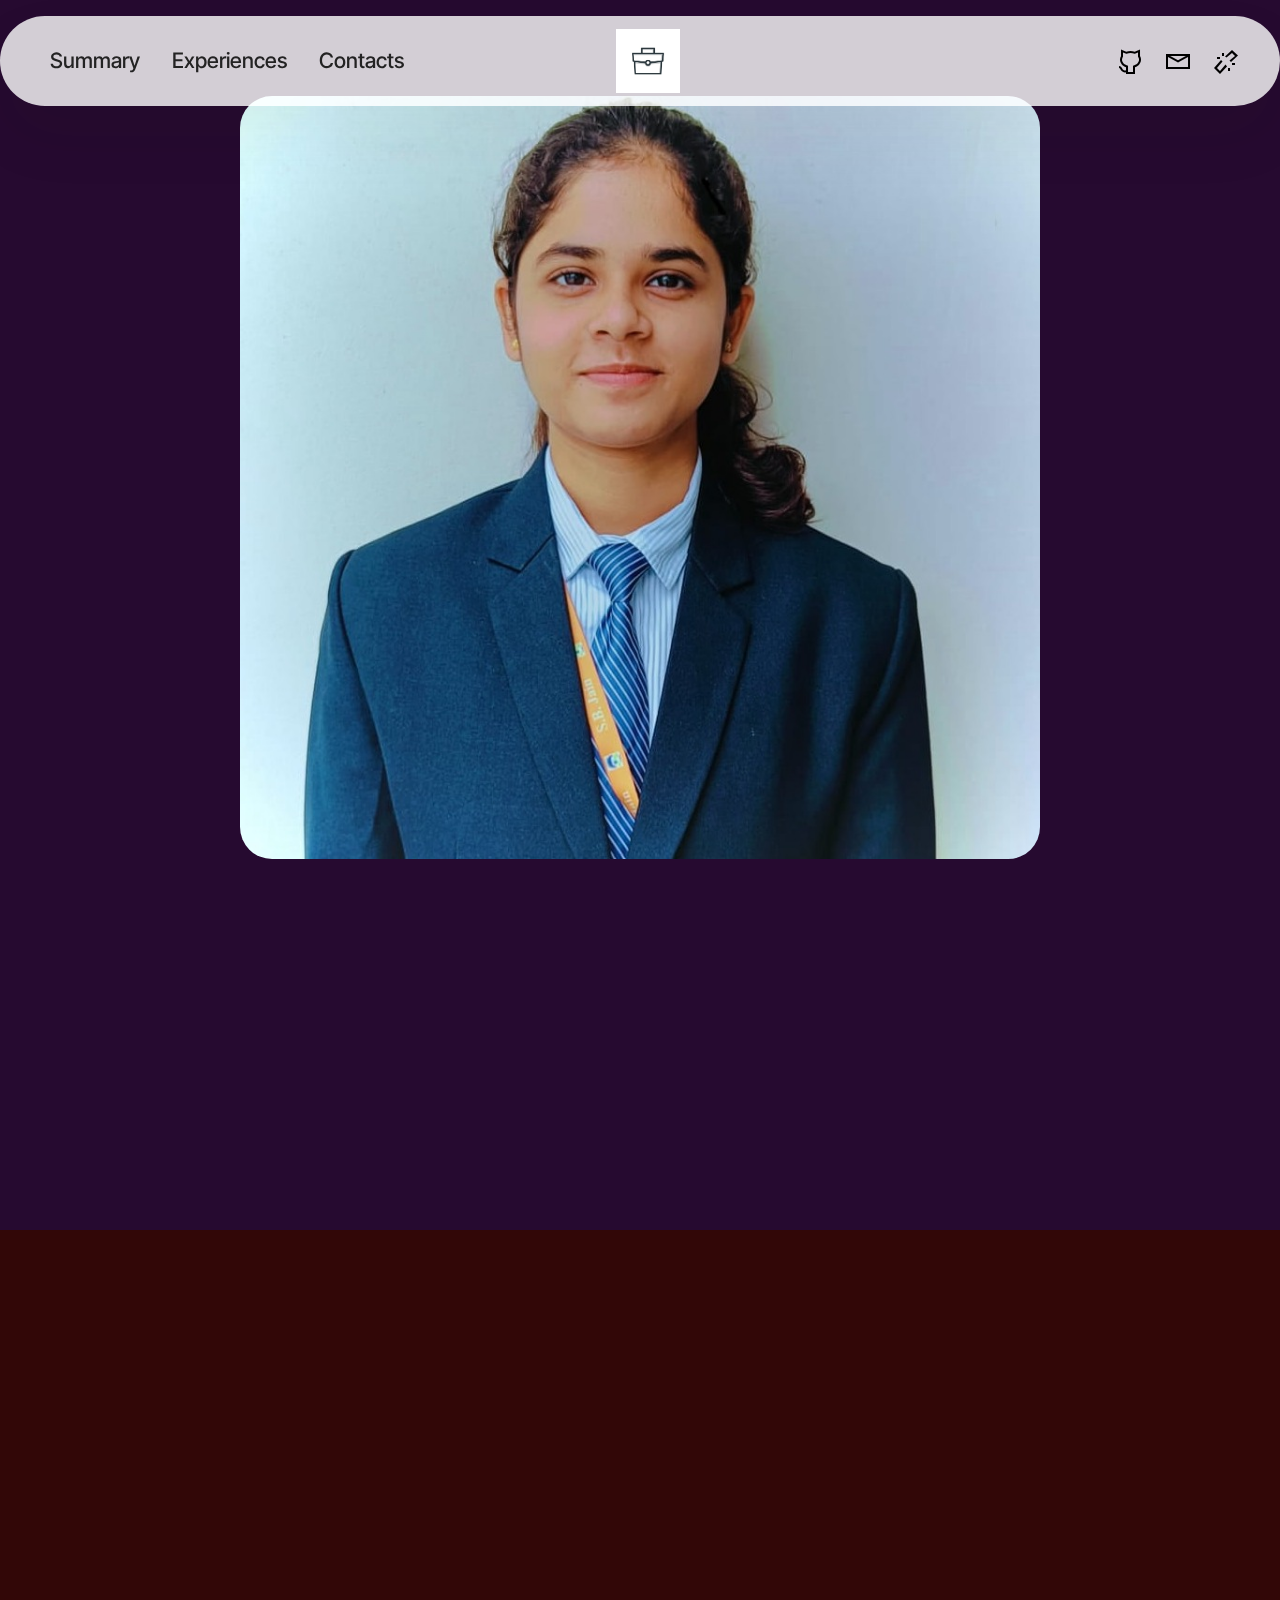
<file: index.html>
<!DOCTYPE html>
<html  >
<head>
  <!-- Site made with Mobirise Website Builder v6.1.5, https://mobirise.com -->
  <meta charset="UTF-8">
  <meta http-equiv="X-UA-Compatible" content="IE=edge">
  <meta name="generator" content="Mobirise v6.1.5, mobirise.com">
  <meta name="viewport" content="width=device-width, initial-scale=1, minimum-scale=1">
  <link rel="shortcut icon" href="assets/images/mbr-354x354.jpg" type="image/x-icon">
  <meta name="description" content="">
  
  
  <title>Home</title>
  <link rel="stylesheet" href="assets/web/assets/mobirise-icons2/mobirise2.css">
  <link rel="stylesheet" href="assets/bootstrap/css/bootstrap.min.css">
  <link rel="stylesheet" href="assets/animatecss/animate.css">
  <link rel="stylesheet" href="assets/dropdown/css/style.css">
  <link rel="stylesheet" href="assets/theme/css/style.css">
  <link rel="preload" href="https://fonts.googleapis.com/css?family=Inter+Tight:100,200,300,400,500,600,700,800,900,100i,200i,300i,400i,500i,600i,700i,800i,900i&display=swap" as="style" onload="this.onload=null;this.rel='stylesheet'">
  <noscript><link rel="stylesheet" href="https://fonts.googleapis.com/css?family=Inter+Tight:100,200,300,400,500,600,700,800,900,100i,200i,300i,400i,500i,600i,700i,800i,900i&display=swap"></noscript>
  <link rel="preload" as="style" href="assets/mobirise/css/mbr-additional.css?v=0bHSpj"><link rel="stylesheet" href="assets/mobirise/css/mbr-additional.css?v=0bHSpj" type="text/css">

  
  
  
</head>
<body>
  
  <section data-bs-version="5.1" class="menu menu3 cid-v8ap6qZHGO" once="menu" id="menu03-1l">
	

	<nav class="navbar navbar-dropdown navbar-fixed-top navbar-expand-lg">
		<div class="container">
			<div class="navbar-brand">
				<span class="navbar-logo">
					<a href="https://mobiri.se">
						<img src="assets/images/mbr-354x354.jpg" alt="Mobirise Website Builder" style="height: 4rem;">
					</a>
				</span>
				
			</div>
			<button class="navbar-toggler" type="button" data-toggle="collapse" data-bs-toggle="collapse" data-target="#navbarSupportedContent" data-bs-target="#navbarSupportedContent" aria-controls="navbarNavAltMarkup" aria-expanded="false" aria-label="Toggle navigation">
				<div class="hamburger">
					<span></span>
					<span></span>
					<span></span>
					<span></span>
				</div>
			</button>
			<div class="collapse navbar-collapse" id="navbarSupportedContent">
				<ul class="navbar-nav nav-dropdown nav-right" data-app-modern-menu="true"><li class="nav-item">
						<a class="nav-link link text-black text-primary display-4" href="index.html#header16-1k">Summary</a>
					</li>
					<li class="nav-item">
						<a class="nav-link link text-black show text-primary display-4" href="index.html#features06-1m" aria-expanded="false">Experiences</a>
					</li>
					<li class="nav-item">
						<a class="nav-link link text-black text-primary display-4" href="index.html#header16-1k">Contacts</a>
					</li></ul>
				<div class="icons-menu">
					<a class="iconfont-wrapper" href="https://github.com/harshi2410">
						<span class="p-2 mbr-iconfont mobi-mbri-github mobi-mbri"></span>
					</a>
					<a class="iconfont-wrapper" href="mailto:patleharshita2410@gmail.com">
						<span class="p-2 mbr-iconfont mobi-mbri-letter mobi-mbri"></span>
					</a>
					<a class="iconfont-wrapper" href="https://www.linkedin.com/in/harshita-patle-91744327b/">
						<span class="p-2 mbr-iconfont mobi-mbri-unlink mobi-mbri"></span>
					</a>
					
				</div>
				
			</div>
		</div>
	</nav>
</section>

<section data-bs-version="5.1" class="header16 cid-v8ap0yGI0O" id="header16-1k">
  

  
  

  <div class="text-center container">
    <div class="row justify-content-center mb-4">
      <div class="col-12 col-lg-8">
        <div class="image-wrap">
          <img src="assets/images/whatsapp20image202025-02-0120at2012.33.56-5aec1a63-1068x1018.jpeg" alt="Mobirise Website Builder">
        </div>
      </div>
    </div>
    <div class="row justify-content-center">
      <div class="col-md-12 content-head">
        <h1 class="mbr-section-title mbr-fonts-style mt-4 display-2">Portfolio</h1>
        <p class="mbr-text mbr-fonts-style mt-4 display-7">
          Enthusiastic and detail-oriented junior tech professional with a passion for problem-solving and continuous learning.
        </p>
        <div class="row-links mt-4">
          <ul class="header-menu">
            
            
            
            
          <li class="header-menu-item mbr-fonts-style display-5"></li><li class="header-menu-item mbr-fonts-style display-5"></li><li class="header-menu-item mbr-fonts-style display-5"></li><li class="header-menu-item mbr-fonts-style display-5"></li></ul>
        </div>
      </div>
    </div>
  </div>
</section>

<section data-bs-version="5.1" class="features6 start cid-v8ap8l3CLK" id="features06-1m">
	
	
	<div class="container">
		<div class="row justify-content-center">
			<div class="col-12 content-head">
				<div class="mbr-section-head mb-5">
					<h4 class="mbr-section-title mbr-fonts-style align-center mb-0 display-2">Projects</h4>
					
					<div class="mbr-section-btn item-footer mt-4">
						<a href="" class="btn item-btn btn-secondary display-7">Get started</a>
					</div>
				</div>
			</div>
		</div>
		<div class="row">
			<div class="item features-image col-12 col-md-6 col-lg-4">
				<div class="item-wrapper">
					<div class="item-img">
						<img src="assets/images/mbr-593x773.jpg" alt="Mobirise Website Builder">
					</div>
					<div class="item-content">
						<h5 class="item-title mbr-fonts-style display-5">
							<strong>Collaborative Cookbook</strong></h5>
						<p class="mbr-text mbr-fonts-style display-7">Developed a Collaborative Cookbook open-source project that allows global contributors to submit recipes
<br>through GitHub PRs, using Markdown-based structure, contribution templates, and Creative Commons
<br>licensing to ensure proper attribution.</p>
						
					</div>
				</div>
			</div>
			<div class="item features-image col-12 col-md-6 col-lg-4">
				<div class="item-wrapper">
					<div class="item-img">
						<img src="assets/images/gallery02.jpg" alt="Mobirise Website Builder">
					</div>
					<div class="item-content">
						<h5 class="item-title mbr-fonts-style display-5"><strong>Shop Inventory</strong></h5>
						<p class="mbr-text mbr-fonts-style display-7">Developed a web-based Gift Shop Inventory Management System using Python (Flask) and SQLite to
<br>manage products, track sales, and monitor stock levels. Implemented CRUD operations, automated stock
<br>updates after sales, and low-stock alert functionality. Designed a simple HTML-based user interface and integrated backend logic with SQL queries for real-time inventory control.</p>
						
					</div>
				</div>
			</div>
			<div class="item features-image col-12 col-md-6 col-lg-4">
				<div class="item-wrapper">
					<div class="item-img">
						<img src="assets/images/mbr-593x395.jpg" alt="Mobirise Website Builder">
					</div>
					<div class="item-content">
						<h5 class="item-title mbr-fonts-style display-5"><strong>Programming</strong></h5>
						<p class="mbr-text mbr-fonts-style display-7">
							Languages - C,Pyhton,Html,CSS,Django,Flask- A full stack websites<br>
						</p>
						
					</div>
				</div>
			</div>
		</div>
	</div>
</section>

<section data-bs-version="5.1" class="features21 cid-v8apaXEWb4" id="features021-1n">
  

  
  
  <div class="container">
    <div class="row mb-5 justify-content-center">
      <div class="col-12 mb-0 content-head">
        <h3 class="mbr-section-title mbr-fonts-style align-center mb-0 display-2"><strong>Skills</strong></h3>
        
      </div>
    </div>
    <div class="row mbr-masonry" data-masonry="{&quot;percentPosition&quot;: true }">
      <div class="item features-without-image col-12 col-md-6 col-lg-4">
        <div class="item-wrapper">
          <div class="card-box align-left">
            <div class="img-wrapper mb-3">
              <img src="assets/images/mbr-160x107.jpg" alt="">
            </div>
            <h5 class="card-title mbr-fonts-style display-5">Languages</h5>
            <p class="card-text mbr-fonts-style display-7">C,Python,HTML,CSS</p>
          </div>
        </div>
      </div>
      <div class="item features-without-image col-12 col-md-6 col-lg-4">
        <div class="item-wrapper">
          <div class="card-box align-left">
            <div class="img-wrapper mb-3">
              <img src="assets/images/mbr-160x100.jpg" alt="">
            </div>
            <h5 class="card-title mbr-fonts-style display-5"><strong>Frameworks</strong></h5>
            <p class="card-text mbr-fonts-style display-7">Git,VsCode(Tools) &amp; DB-SQL</p>
          </div>
        </div>
      </div>
      <div class="item features-without-image col-12 col-md-6 col-lg-4">
        <div class="item-wrapper">
          <div class="card-box align-left">
            <div class="img-wrapper mb-3">
              <img src="assets/images/shop3.jpg">
            </div>
            <h5 class="card-title mbr-fonts-style display-5"><strong>People Management</strong></h5>
            <p class="card-text mbr-fonts-style display-7">
              People Management, Salesforce Admin
            </p>
          </div>
        </div>
      </div>
      <div class="item features-without-image col-12 col-md-6 col-lg-4">
        <div class="item-wrapper">
          <div class="card-box align-left">
            <div class="img-wrapper mb-3">
              <img src="assets/images/shop3.jpg">
            </div>
            <h5 class="card-title mbr-fonts-style display-5">
              <strong>Design</strong>
            </h5>
            <p class="card-text mbr-fonts-style display-7">canva,figma</p>
          </div>
        </div>
      </div>
      
      
    </div>
  </div>
</section>

<section data-bs-version="5.1" class="footer4 cid-v8apmYho6Z" once="footers" id="footer04-1o">

    

    

    <div class="container">
        <div class="media-container-row align-center mbr-white">
            <div class="col-12">
                <p class="mbr-text mb-0 mbr-fonts-style display-7">
                    © Copyright 2026- Harshita Patle</p>
            </div>
        </div>
    </div>
</section><section class="display-7" style="padding: 0;align-items: center;justify-content: center;flex-wrap: wrap;    align-content: center;display: flex;position: relative;height: 4rem;"><a href="https://mobiri.se/" style="flex: 1 1;height: 4rem;position: absolute;width: 100%;z-index: 1;"><img alt="" style="height: 4rem;" src="[data-uri]"></a><p style="margin: 0;text-align: center;" class="display-7">&#8204;</p><a style="z-index:1" href="https://mobirise.com/builder/ai-website-builder.html">Free AI Website Builder</a></section><script src="assets/bootstrap/js/bootstrap.bundle.min.js"></script>  <script src="assets/smoothscroll/smooth-scroll.js"></script>  <script src="assets/ytplayer/index.js"></script>  <script src="assets/dropdown/js/navbar-dropdown.js"></script>  <script src="assets/masonry/masonry.pkgd.min.js"></script>  <script src="assets/imagesloaded/imagesloaded.pkgd.min.js"></script>  <script src="assets/theme/js/script.js"></script>  
  
  
  <input name="animation" type="hidden">
  </body>
</html>
</file>
<file: assets/web/assets/mobirise-icons2/mobirise2.css>
@font-face {
  font-family: 'Moririse2';
  font-display: swap;
  src:  url('mobirise2.eot?f2bix4');
  src:  url('mobirise2.eot?f2bix4#iefix') format('embedded-opentype'),
    url('mobirise2.woff2?f2bix4') format('woff2'),
    url('mobirise2.woff?f2bix4') format('woff'),
    url('mobirise2.ttf?f2bix4') format('truetype'),
    url('mobirise2.svg?f2bix4#mobirise2') format('svg');
  font-weight: normal;
  font-style: normal;
}

[class^="mobi-"], [class*=" mobi-"] {
  /* use !important to prevent issues with browser extensions that change fonts */
  font-family: 'Moririse2' !important;
  speak: none;
  font-style: normal;
  font-weight: normal;
  font-variant: normal;
  text-transform: none;
  line-height: 1;

  /* Better Font Rendering =========== */
  -webkit-font-smoothing: antialiased;
  -moz-osx-font-smoothing: grayscale;
}

.mobi-mbri-add-submenu:before {
  content: "\e900";
}
.mobi-mbri-alert:before {
  content: "\e901";
}
.mobi-mbri-align-center:before {
  content: "\e902";
}
.mobi-mbri-align-justify:before {
  content: "\e903";
}
.mobi-mbri-align-left:before {
  content: "\e904";
}
.mobi-mbri-align-right:before {
  content: "\e905";
}
.mobi-mbri-android:before {
  content: "\e906";
}
.mobi-mbri-apple:before {
  content: "\e907";
}
.mobi-mbri-arrow-down:before {
  content: "\e908";
}
.mobi-mbri-arrow-next:before {
  content: "\e909";
}
.mobi-mbri-arrow-prev:before {
  content: "\e90a";
}
.mobi-mbri-arrow-up:before {
  content: "\e90b";
}
.mobi-mbri-bold:before {
  content: "\e90c";
}
.mobi-mbri-bookmark:before {
  content: "\e90d";
}
.mobi-mbri-bootstrap:before {
  content: "\e90e";
}
.mobi-mbri-briefcase:before {
  content: "\e90f";
}
.mobi-mbri-browse:before {
  content: "\e910";
}
.mobi-mbri-bulleted-list:before {
  content: "\e911";
}
.mobi-mbri-calendar:before {
  content: "\e912";
}
.mobi-mbri-camera:before {
  content: "\e913";
}
.mobi-mbri-cart-add:before {
  content: "\e914";
}
.mobi-mbri-cart-full:before {
  content: "\e915";
}
.mobi-mbri-cash:before {
  content: "\e916";
}
.mobi-mbri-change-style:before {
  content: "\e917";
}
.mobi-mbri-chat:before {
  content: "\e918";
}
.mobi-mbri-clock:before {
  content: "\e919";
}
.mobi-mbri-close:before {
  content: "\e91a";
}
.mobi-mbri-cloud:before {
  content: "\e91b";
}
.mobi-mbri-code:before {
  content: "\e91c";
}
.mobi-mbri-contact-form:before {
  content: "\e91d";
}
.mobi-mbri-credit-card:before {
  content: "\e91e";
}
.mobi-mbri-cursor-click:before {
  content: "\e91f";
}
.mobi-mbri-cust-feedback:before {
  content: "\e920";
}
.mobi-mbri-database:before {
  content: "\e921";
}
.mobi-mbri-delivery:before {
  content: "\e922";
}
.mobi-mbri-desktop:before {
  content: "\e923";
}
.mobi-mbri-devices:before {
  content: "\e924";
}
.mobi-mbri-down:before {
  content: "\e925";
}
.mobi-mbri-download-2:before {
  content: "\e926";
}
.mobi-mbri-download:before {
  content: "\e927";
}
.mobi-mbri-drag-n-drop-2:before {
  content: "\e928";
}
.mobi-mbri-drag-n-drop:before {
  content: "\e929";
}
.mobi-mbri-edit-2:before {
  content: "\e92a";
}
.mobi-mbri-edit:before {
  content: "\e92b";
}
.mobi-mbri-error:before {
  content: "\e92c";
}
.mobi-mbri-extension:before {
  content: "\e92d";
}
.mobi-mbri-features:before {
  content: "\e92e";
}
.mobi-mbri-file:before {
  content: "\e92f";
}
.mobi-mbri-flag:before {
  content: "\e930";
}
.mobi-mbri-folder:before {
  content: "\e931";
}
.mobi-mbri-gift:before {
  content: "\e932";
}
.mobi-mbri-github:before {
  content: "\e933";
}
.mobi-mbri-globe-2:before {
  content: "\e934";
}
.mobi-mbri-globe:before {
  content: "\e935";
}
.mobi-mbri-growing-chart:before {
  content: "\e936";
}
.mobi-mbri-hearth:before {
  content: "\e937";
}
.mobi-mbri-help:before {
  content: "\e938";
}
.mobi-mbri-home:before {
  content: "\e939";
}
.mobi-mbri-hot-cup:before {
  content: "\e93a";
}
.mobi-mbri-idea:before {
  content: "\e93b";
}
.mobi-mbri-image-gallery:before {
  content: "\e93c";
}
.mobi-mbri-image-slider:before {
  content: "\e93d";
}
.mobi-mbri-info:before {
  content: "\e93e";
}
.mobi-mbri-italic:before {
  content: "\e93f";
}
.mobi-mbri-key:before {
  content: "\e940";
}
.mobi-mbri-laptop:before {
  content: "\e941";
}
.mobi-mbri-layers:before {
  content: "\e942";
}
.mobi-mbri-left-right:before {
  content: "\e943";
}
.mobi-mbri-left:before {
  content: "\e944";
}
.mobi-mbri-letter:before {
  content: "\e945";
}
.mobi-mbri-like:before {
  content: "\e946";
}
.mobi-mbri-link:before {
  content: "\e947";
}
.mobi-mbri-lock:before {
  content: "\e948";
}
.mobi-mbri-login:before {
  content: "\e949";
}
.mobi-mbri-logout:before {
  content: "\e94a";
}
.mobi-mbri-magic-stick:before {
  content: "\e94b";
}
.mobi-mbri-map-pin:before {
  content: "\e94c";
}
.mobi-mbri-menu:before {
  content: "\e94d";
}
.mobi-mbri-mobile-2:before {
  content: "\e94e";
}
.mobi-mbri-mobile-horizontal:before {
  content: "\e94f";
}
.mobi-mbri-mobile:before {
  content: "\e950";
}
.mobi-mbri-mobirise:before {
  content: "\e951";
}
.mobi-mbri-more-horizontal:before {
  content: "\e952";
}
.mobi-mbri-more-vertical:before {
  content: "\e953";
}
.mobi-mbri-music:before {
  content: "\e954";
}
.mobi-mbri-new-file:before {
  content: "\e955";
}
.mobi-mbri-numbered-list:before {
  content: "\e956";
}
.mobi-mbri-opened-folder:before {
  content: "\e957";
}
.mobi-mbri-pages:before {
  content: "\e958";
}
.mobi-mbri-paper-plane:before {
  content: "\e959";
}
.mobi-mbri-paperclip:before {
  content: "\e95a";
}
.mobi-mbri-phone:before {
  content: "\e95b";
}
.mobi-mbri-photo:before {
  content: "\e95c";
}
.mobi-mbri-photos:before {
  content: "\e95d";
}
.mobi-mbri-pin:before {
  content: "\e95e";
}
.mobi-mbri-play:before {
  content: "\e95f";
}
.mobi-mbri-plus:before {
  content: "\e960";
}
.mobi-mbri-preview:before {
  content: "\e961";
}
.mobi-mbri-print:before {
  content: "\e962";
}
.mobi-mbri-protect:before {
  content: "\e963";
}
.mobi-mbri-question:before {
  content: "\e964";
}
.mobi-mbri-quote-left:before {
  content: "\e965";
}
.mobi-mbri-quote-right:before {
  content: "\e966";
}
.mobi-mbri-redo:before {
  content: "\e967";
}
.mobi-mbri-refresh:before {
  content: "\e968";
}
.mobi-mbri-responsive-2:before {
  content: "\e969";
}
.mobi-mbri-responsive:before {
  content: "\e96a";
}
.mobi-mbri-right:before {
  content: "\e96b";
}
.mobi-mbri-rocket:before {
  content: "\e96c";
}
.mobi-mbri-sad-face:before {
  content: "\e96d";
}
.mobi-mbri-sale:before {
  content: "\e96e";
}
.mobi-mbri-save:before {
  content: "\e96f";
}
.mobi-mbri-search:before {
  content: "\e970";
}
.mobi-mbri-setting-2:before {
  content: "\e971";
}
.mobi-mbri-setting-3:before {
  content: "\e972";
}
.mobi-mbri-setting:before {
  content: "\e973";
}
.mobi-mbri-share:before {
  content: "\e974";
}
.mobi-mbri-shopping-bag:before {
  content: "\e975";
}
.mobi-mbri-shopping-basket:before {
  content: "\e976";
}
.mobi-mbri-shopping-cart:before {
  content: "\e977";
}
.mobi-mbri-sites:before {
  content: "\e978";
}
.mobi-mbri-smile-face:before {
  content: "\e979";
}
.mobi-mbri-speed:before {
  content: "\e97a";
}
.mobi-mbri-star:before {
  content: "\e97b";
}
.mobi-mbri-success:before {
  content: "\e97c";
}
.mobi-mbri-sun:before {
  content: "\e97d";
}
.mobi-mbri-sun2:before {
  content: "\e97e";
}
.mobi-mbri-tablet-vertical:before {
  content: "\e97f";
}
.mobi-mbri-tablet:before {
  content: "\e980";
}
.mobi-mbri-target:before {
  content: "\e981";
}
.mobi-mbri-timer:before {
  content: "\e982";
}
.mobi-mbri-to-ftp:before {
  content: "\e983";
}
.mobi-mbri-to-local-drive:before {
  content: "\e984";
}
.mobi-mbri-touch-swipe:before {
  content: "\e985";
}
.mobi-mbri-touch:before {
  content: "\e986";
}
.mobi-mbri-trash:before {
  content: "\e987";
}
.mobi-mbri-underline:before {
  content: "\e988";
}
.mobi-mbri-undo:before {
  content: "\e989";
}
.mobi-mbri-unlink:before {
  content: "\e98a";
}
.mobi-mbri-unlock:before {
  content: "\e98b";
}
.mobi-mbri-up-down:before {
  content: "\e98c";
}
.mobi-mbri-up:before {
  content: "\e98d";
}
.mobi-mbri-update:before {
  content: "\e98e";
}
.mobi-mbri-upload-2:before {
  content: "\e98f";
}
.mobi-mbri-upload:before {
  content: "\e990";
}
.mobi-mbri-user-2:before {
  content: "\e991";
}
.mobi-mbri-user:before {
  content: "\e992";
}
.mobi-mbri-users:before {
  content: "\e993";
}
.mobi-mbri-video-play:before {
  content: "\e994";
}
.mobi-mbri-video:before {
  content: "\e995";
}
.mobi-mbri-watch:before {
  content: "\e996";
}
.mobi-mbri-website-theme-2:before {
  content: "\e997";
}
.mobi-mbri-website-theme:before {
  content: "\e998";
}
.mobi-mbri-wifi:before {
  content: "\e999";
}
.mobi-mbri-windows:before {
  content: "\e99a";
}
.mobi-mbri-zoom-in:before {
  content: "\e99b";
}
.mobi-mbri-zoom-out:before {
  content: "\e99c";
}
</file>
<file: assets/dropdown/css/style.css>
.navbar-dropdown {
  left: 0;
  padding: 0;
  position: absolute;
  right: 0;
  top: 0;
  transition: all 0.45s ease;
  z-index: 1030;
  background: #282828; }
  .navbar-dropdown .navbar-logo {
    margin-right: 0.8rem;
    transition: margin 0.3s ease-in-out;
    vertical-align: middle; }
    .navbar-dropdown .navbar-logo img {
      height: 3.125rem;
      transition: all 0.3s ease-in-out; }
    .navbar-dropdown .navbar-logo.mbr-iconfont {
      font-size: 3.125rem;
      line-height: 3.125rem; }
  .navbar-dropdown .navbar-caption {
    font-weight: 700;
    white-space: normal;
    vertical-align: -4px;
    line-height: 3.125rem !important; }
    .navbar-dropdown .navbar-caption, .navbar-dropdown .navbar-caption:hover {
      color: inherit;
      text-decoration: none; }
  .navbar-dropdown .mbr-iconfont + .navbar-caption {
    vertical-align: -1px; }
  .navbar-dropdown.navbar-fixed-top {
    position: fixed; }
  .navbar-dropdown .navbar-brand span {
    vertical-align: -4px; }
  .navbar-dropdown.bg-color.transparent {
    background: none; }
  .navbar-dropdown.navbar-short .navbar-brand {
    padding: 0.625rem 0; }
    .navbar-dropdown.navbar-short .navbar-brand span {
      vertical-align: -1px; }
  .navbar-dropdown.navbar-short .navbar-caption {
    line-height: 2.375rem !important;
    vertical-align: -2px; }
  .navbar-dropdown.navbar-short .navbar-logo {
    margin-right: 0.5rem; }
    .navbar-dropdown.navbar-short .navbar-logo img {
      height: 2.375rem; }
    .navbar-dropdown.navbar-short .navbar-logo.mbr-iconfont {
      font-size: 2.375rem;
      line-height: 2.375rem; }
  .navbar-dropdown.navbar-short .mbr-table-cell {
    height: 3.625rem; }
  .navbar-dropdown .navbar-close {
    left: 0.6875rem;
    position: fixed;
    top: 0.75rem;
    z-index: 1000; }
  .navbar-dropdown .hamburger-icon {
    content: "";
    display: inline-block;
    vertical-align: middle;
    width: 16px;
    -webkit-box-shadow: 0 -6px 0 1px #282828,0 0 0 1px #282828,0 6px 0 1px #282828;
    -moz-box-shadow: 0 -6px 0 1px #282828,0 0 0 1px #282828,0 6px 0 1px #282828;
    box-shadow: 0 -6px 0 1px #282828,0 0 0 1px #282828,0 6px 0 1px #282828; }

.dropdown-menu .dropdown-toggle[data-toggle="dropdown-submenu"]::after {
  border-bottom: 0.35em solid transparent;
  border-left: 0.35em solid;
  border-right: 0;
  border-top: 0.35em solid transparent;
  margin-left: 0.3rem; }

.dropdown-menu .dropdown-item:focus {
  outline: 0; }

.nav-dropdown {
  font-size: 0.75rem;
  font-weight: 500;
  height: auto !important; }
  .nav-dropdown .nav-btn {
    padding-left: 1rem; }
  .nav-dropdown .link {
    margin: .667em 1.667em;
    font-weight: 500;
    padding: 0;
    transition: color .2s ease-in-out; }
    .nav-dropdown .link.dropdown-toggle {
      margin-right: 2.583em; }
      .nav-dropdown .link.dropdown-toggle::after {
        margin-left: .25rem;
        border-top: 0.35em solid;
        border-right: 0.35em solid transparent;
        border-left: 0.35em solid transparent;
        border-bottom: 0; }
      .nav-dropdown .link.dropdown-toggle[aria-expanded="true"] {
        margin: 0;
        padding: 0.667em 3.263em  0.667em 1.667em; }
  .nav-dropdown .link::after,
  .nav-dropdown .dropdown-item::after {
    color: inherit; }
  .nav-dropdown .btn {
    font-size: 0.75rem;
    font-weight: 700;
    letter-spacing: 0;
    margin-bottom: 0;
    padding-left: 1.25rem;
    padding-right: 1.25rem; }
  .nav-dropdown .dropdown-menu {
    border-radius: 0;
    border: 0;
    left: 0;
    margin: 0;
    padding-bottom: 1.25rem;
    padding-top: 1.25rem;
    position: relative; }
  .nav-dropdown .dropdown-submenu {
    margin-left: 0.125rem;
    top: 0; }
  .nav-dropdown .dropdown-item {
    font-weight: 500;
    line-height: 2;
    padding: 0.3846em 4.615em 0.3846em 1.5385em;
    position: relative;
    transition: color .2s ease-in-out, background-color .2s ease-in-out; }
    .nav-dropdown .dropdown-item::after {
      margin-top: -0.3077em;
      position: absolute;
      right: 1.1538em;
      top: 50%; }
    .nav-dropdown .dropdown-item:focus, .nav-dropdown .dropdown-item:hover {
      background: none; }

@media (max-width: 767px) {
  .nav-dropdown.navbar-toggleable-sm {
    bottom: 0;
    display: none;
    left: 0;
    overflow-x: hidden;
    position: fixed;
    top: 0;
    transform: translateX(-100%);
    -ms-transform: translateX(-100%);
    -webkit-transform: translateX(-100%);
    width: 18.75rem;
    z-index: 999; } }
.nav-dropdown.navbar-toggleable-xl {
  bottom: 0;
  display: none;
  left: 0;
  overflow-x: hidden;
  position: fixed;
  top: 0;
  transform: translateX(-100%);
  -ms-transform: translateX(-100%);
  -webkit-transform: translateX(-100%);
  width: 18.75rem;
  z-index: 999; }

.nav-dropdown-sm {
  display: block !important;
  overflow-x: hidden;
  overflow: auto;
  padding-top: 3.875rem; }
  .nav-dropdown-sm::after {
    content: "";
    display: block;
    height: 3rem;
    width: 100%; }
  .nav-dropdown-sm.collapse.in ~ .navbar-close {
    display: block !important; }
  .nav-dropdown-sm.collapsing, .nav-dropdown-sm.collapse.in {
    transform: translateX(0);
    -ms-transform: translateX(0);
    -webkit-transform: translateX(0);
    transition: all 0.25s ease-out;
    -webkit-transition: all 0.25s ease-out;
    background: #282828; }
  .nav-dropdown-sm.collapsing[aria-expanded="false"] {
    transform: translateX(-100%);
    -ms-transform: translateX(-100%);
    -webkit-transform: translateX(-100%); }
  .nav-dropdown-sm .nav-item {
    display: block;
    margin-left: 0 !important;
    padding-left: 0; }
  .nav-dropdown-sm .link,
  .nav-dropdown-sm .dropdown-item {
    border-top: 1px dotted rgba(255, 255, 255, 0.1);
    font-size: 0.8125rem;
    line-height: 1.6;
    margin: 0 !important;
    padding: 0.875rem 2.4rem 0.875rem 1.5625rem !important;
    position: relative;
    white-space: normal; }
    .nav-dropdown-sm .link:focus, .nav-dropdown-sm .link:hover,
    .nav-dropdown-sm .dropdown-item:focus,
    .nav-dropdown-sm .dropdown-item:hover {
      background: rgba(0, 0, 0, 0.2) !important;
      color: #c0a375; }
  .nav-dropdown-sm .nav-btn {
    position: relative;
    padding: 1.5625rem 1.5625rem 0 1.5625rem; }
    .nav-dropdown-sm .nav-btn::before {
      border-top: 1px dotted rgba(255, 255, 255, 0.1);
      content: "";
      left: 0;
      position: absolute;
      top: 0;
      width: 100%; }
    .nav-dropdown-sm .nav-btn + .nav-btn {
      padding-top: 0.625rem; }
      .nav-dropdown-sm .nav-btn + .nav-btn::before {
        display: none; }
  .nav-dropdown-sm .btn {
    padding: 0.625rem 0; }
  .nav-dropdown-sm .dropdown-toggle[data-toggle="dropdown-submenu"]::after {
    margin-left: .25rem;
    border-top: 0.35em solid;
    border-right: 0.35em solid transparent;
    border-left: 0.35em solid transparent;
    border-bottom: 0; }
  .nav-dropdown-sm .dropdown-toggle[data-toggle="dropdown-submenu"][aria-expanded="true"]::after {
    border-top: 0;
    border-right: 0.35em solid transparent;
    border-left: 0.35em solid transparent;
    border-bottom: 0.35em solid; }
  .nav-dropdown-sm .dropdown-menu {
    margin: 0;
    padding: 0;
    position: relative;
    top: 0;
    left: 0;
    width: 100%;
    border: 0;
    float: none;
    border-radius: 0;
    background: none; }
  .nav-dropdown-sm .dropdown-submenu {
    left: 100%;
    margin-left: 0.125rem;
    margin-top: -1.25rem;
    top: 0; }

.navbar-toggleable-sm .nav-dropdown .dropdown-menu {
  position: absolute; }

.navbar-toggleable-sm .nav-dropdown .dropdown-submenu {
  left: 100%;
  margin-left: 0.125rem;
  margin-top: -1.25rem;
  top: 0; }

.navbar-toggleable-sm.opened .nav-dropdown .dropdown-menu {
  position: relative; }

.navbar-toggleable-sm.opened .nav-dropdown .dropdown-submenu {
  left: 0;
  margin-left: 00rem;
  margin-top: 0rem;
  top: 0; }

.is-builder .nav-dropdown.collapsing {
  transition: none !important; }
</file>
<file: assets/theme/css/style.css>
@charset "UTF-8";
section {
  background-color: #ffffff;
}

body {
  font-style: normal;
  line-height: 1.5;
  font-weight: 400;
  color: #232323;
  position: relative;
}

button {
  background-color: transparent;
  border-color: transparent;
}

.embla__button,
.carousel-control {
  background-color: #edefea !important;
  opacity: 0.8 !important;
  color: #464845 !important;
  border-color: #edefea !important;
}

.carousel .close,
.modalWindow .close {
  background-color: #edefea !important;
  color: #464845 !important;
  border-color: #edefea !important;
  opacity: 0.8 !important;
}

.carousel .close:hover,
.modalWindow .close:hover {
  opacity: 1 !important;
}

.carousel-indicators li {
  background-color: #edefea !important;
  border: 2px solid #464845 !important;
}

.carousel-indicators li:hover,
.carousel-indicators li:active {
  opacity: 0.8 !important;
}

.embla__button:hover,
.carousel-control:hover {
  background-color: #edefea !important;
  opacity: 1 !important;
}

.modalWindow-video-container {
  height: 80%;
}

section,
.container,
.container-fluid {
  position: relative;
  word-wrap: break-word;
}

a.mbr-iconfont:hover {
  text-decoration: none;
}

.article .lead p,
.article .lead ul,
.article .lead ol,
.article .lead pre,
.article .lead blockquote {
  margin-bottom: 0;
}

a {
  font-style: normal;
  font-weight: 400;
  cursor: pointer;
}
a, a:hover {
  text-decoration: none;
}

.mbr-section-title {
  font-style: normal;
  line-height: 1.3;
}

.mbr-section-subtitle {
  line-height: 1.3;
}

.mbr-text {
  font-style: normal;
  line-height: 1.7;
}

h1,
h2,
h3,
h4,
h5,
h6,
.display-1,
.display-2,
.display-4,
.display-5,
.display-7,
span,
p,
a {
  line-height: 1;
  word-break: break-word;
  word-wrap: break-word;
  font-weight: 400;
}

b,
strong {
  font-weight: bold;
}

input:-webkit-autofill, input:-webkit-autofill:hover, input:-webkit-autofill:focus, input:-webkit-autofill:active {
  transition-delay: 9999s;
  -webkit-transition-property: background-color, color;
  transition-property: background-color, color;
}

textarea[type=hidden] {
  display: none;
}

section {
  background-position: 50% 50%;
  background-repeat: no-repeat;
  background-size: cover;
}
section .mbr-background-video,
section .mbr-background-video-preview {
  position: absolute;
  bottom: 0;
  left: 0;
  right: 0;
  top: 0;
}

.hidden {
  visibility: hidden;
}

.mbr-z-index20 {
  z-index: 20;
}

/*! Base colors */
.mbr-white {
  color: #ffffff;
}

.mbr-black {
  color: #111111;
}

.mbr-bg-white {
  background-color: #ffffff;
}

.mbr-bg-black {
  background-color: #000000;
}

/*! Text-aligns */
.align-left {
  text-align: left;
}

.align-center {
  text-align: center;
}

.align-right {
  text-align: right;
}

/*! Font-weight  */
.mbr-light {
  font-weight: 300;
}

.mbr-regular {
  font-weight: 400;
}

.mbr-semibold {
  font-weight: 500;
}

.mbr-bold {
  font-weight: 700;
}

/*! Media  */
.media-content {
  flex-basis: 100%;
}

.media-container-row {
  display: flex;
  flex-direction: row;
  flex-wrap: wrap;
  justify-content: center;
  align-content: center;
  align-items: start;
}
.media-container-row .media-size-item {
  width: 400px;
}

.media-container-column {
  display: flex;
  flex-direction: column;
  flex-wrap: wrap;
  justify-content: center;
  align-content: center;
  align-items: stretch;
}
.media-container-column > * {
  width: 100%;
}

@media (min-width: 992px) {
  .media-container-row {
    flex-wrap: nowrap;
  }
}
figure {
  margin-bottom: 0;
  overflow: hidden;
}

figure[mbr-media-size] {
  transition: width 0.1s;
}

img,
iframe {
  display: block;
  width: 100%;
}

.card {
  background-color: transparent;
  border: none;
}

.card-box {
  width: 100%;
}

.card-img {
  text-align: center;
  flex-shrink: 0;
  -webkit-flex-shrink: 0;
}

.media {
  max-width: 100%;
  margin: 0 auto;
}

.mbr-figure {
  align-self: center;
}

.media-container > div {
  max-width: 100%;
}

.mbr-figure img,
.card-img img {
  width: 100%;
}

@media (max-width: 991px) {
  .media-size-item {
    width: auto !important;
  }
  .media {
    width: auto;
  }
  .mbr-figure {
    width: 100% !important;
  }
}
/*! Buttons */
.mbr-section-btn {
  margin-left: -0.6rem;
  margin-right: -0.6rem;
  font-size: 0;
}

.btn {
  font-weight: 600;
  border-width: 1px;
  font-style: normal;
  margin: 0.6rem 0.6rem;
  white-space: normal;
  transition: all 0.2s ease-in-out;
  display: inline-flex;
  align-items: center;
  justify-content: center;
  word-break: break-word;
}

.btn-sm {
  font-weight: 600;
  letter-spacing: 0px;
  transition: all 0.3s ease-in-out;
}

.btn-md {
  font-weight: 600;
  letter-spacing: 0px;
  transition: all 0.3s ease-in-out;
}

.btn-lg {
  font-weight: 600;
  letter-spacing: 0px;
  transition: all 0.3s ease-in-out;
}

.btn-form {
  margin: 0;
}
.btn-form:hover {
  cursor: pointer;
}

nav .mbr-section-btn {
  margin-left: 0rem;
  margin-right: 0rem;
}

/*! Btn icon margin */
.btn .mbr-iconfont,
.btn.btn-sm .mbr-iconfont {
  order: 1;
  cursor: pointer;
  margin-left: 0.5rem;
  vertical-align: sub;
}

.btn.btn-md .mbr-iconfont,
.btn.btn-md .mbr-iconfont {
  margin-left: 0.8rem;
}

.mbr-regular {
  font-weight: 400;
}

.mbr-semibold {
  font-weight: 500;
}

.mbr-bold {
  font-weight: 700;
}

[type=submit] {
  -webkit-appearance: none;
}

/*! Full-screen */
.mbr-fullscreen .mbr-overlay {
  min-height: 100vh;
}

.mbr-fullscreen {
  display: flex;
  display: -moz-flex;
  display: -ms-flex;
  display: -o-flex;
  align-items: center;
  min-height: 100vh;
  padding-top: 3rem;
  padding-bottom: 3rem;
}

/*! Map */
.map {
  height: 25rem;
  position: relative;
}
.map iframe {
  width: 100%;
  height: 100%;
}

/*! Scroll to top arrow */
.mbr-arrow-up {
  bottom: 25px;
  right: 90px;
  position: fixed;
  text-align: right;
  z-index: 5000;
  color: #ffffff;
  font-size: 22px;
}

.mbr-arrow-up a {
  background: rgba(0, 0, 0, 0.2);
  border-radius: 50%;
  color: #fff;
  display: inline-block;
  height: 60px;
  width: 60px;
  border: 2px solid #fff;
  outline-style: none !important;
  position: relative;
  text-decoration: none;
  transition: all 0.3s ease-in-out;
  cursor: pointer;
  text-align: center;
}
.mbr-arrow-up a:hover {
  background-color: rgba(0, 0, 0, 0.4);
}
.mbr-arrow-up a i {
  line-height: 60px;
}

.mbr-arrow-up-icon {
  display: block;
  color: #fff;
}

.mbr-arrow-up-icon::before {
  content: "›";
  display: inline-block;
  font-family: serif;
  font-size: 22px;
  line-height: 1;
  font-style: normal;
  position: relative;
  top: 6px;
  left: -4px;
  transform: rotate(-90deg);
}

/*! Arrow Down */
.mbr-arrow {
  position: absolute;
  bottom: 45px;
  left: 50%;
  width: 60px;
  height: 60px;
  cursor: pointer;
  background-color: rgba(80, 80, 80, 0.5);
  border-radius: 50%;
  transform: translateX(-50%);
}
@media (max-width: 767px) {
  .mbr-arrow {
    display: none;
  }
}
.mbr-arrow > a {
  display: inline-block;
  text-decoration: none;
  outline-style: none;
  animation: arrowdown 1.7s ease-in-out infinite;
  color: #ffffff;
}
.mbr-arrow > a > i {
  position: absolute;
  top: -2px;
  left: 15px;
  font-size: 2rem;
}

#scrollToTop a i::before {
  content: "";
  position: absolute;
  display: block;
  border-bottom: 2.5px solid #fff;
  border-left: 2.5px solid #fff;
  width: 27.8%;
  height: 27.8%;
  left: 50%;
  top: 51%;
  transform: translateY(-30%) translateX(-50%) rotate(135deg);
}

@keyframes arrowdown {
  0% {
    transform: translateY(0px);
  }
  50% {
    transform: translateY(-5px);
  }
  100% {
    transform: translateY(0px);
  }
}
@media (max-width: 500px) {
  .mbr-arrow-up {
    left: 0;
    right: 0;
    text-align: center;
  }
}
/*Gradients animation*/
@keyframes gradient-animation {
  from {
    background-position: 0% 100%;
    animation-timing-function: ease-in-out;
  }
  to {
    background-position: 100% 0%;
    animation-timing-function: ease-in-out;
  }
}
.bg-gradient {
  background-size: 200% 200%;
  animation: gradient-animation 5s infinite alternate;
  -webkit-animation: gradient-animation 5s infinite alternate;
}

.menu .navbar-brand {
  display: -webkit-flex;
}
.menu .navbar-brand span {
  display: flex;
  display: -webkit-flex;
}
.menu .navbar-brand .navbar-caption-wrap {
  display: -webkit-flex;
}
.menu .navbar-brand .navbar-logo img {
  display: -webkit-flex;
  width: auto;
}
@media (min-width: 768px) and (max-width: 991px) {
  .menu .navbar-toggleable-sm .navbar-nav {
    display: -ms-flexbox;
  }
}
@media (max-width: 991px) {
  .menu .navbar-collapse {
    max-height: 93.5vh;
  }
  .menu .navbar-collapse.show {
    overflow: auto;
  }
}
@media (min-width: 992px) {
  .menu .navbar-nav.nav-dropdown {
    display: -webkit-flex;
  }
  .menu .navbar-toggleable-sm .navbar-collapse {
    display: -webkit-flex !important;
  }
  .menu .collapsed .navbar-collapse {
    max-height: 93.5vh;
  }
  .menu .collapsed .navbar-collapse.show {
    overflow: auto;
  }
}
@media (max-width: 767px) {
  .menu .navbar-collapse {
    max-height: 80vh;
  }
}

.nav-link .mbr-iconfont {
  margin-right: 0.5rem;
}

.navbar {
  display: -webkit-flex;
  -webkit-flex-wrap: wrap;
  -webkit-align-items: center;
  -webkit-justify-content: space-between;
}

.navbar-collapse {
  -webkit-flex-basis: 100%;
  -webkit-flex-grow: 1;
  -webkit-align-items: center;
}

.nav-dropdown .link {
  padding: 0.667em 1.667em !important;
  margin: 0 !important;
}

.nav {
  display: -webkit-flex;
  -webkit-flex-wrap: wrap;
}

.row {
  display: -webkit-flex;
  -webkit-flex-wrap: wrap;
}

.justify-content-center {
  -webkit-justify-content: center;
}

.form-inline {
  display: -webkit-flex;
}

.card-wrapper {
  -webkit-flex: 1;
}

.carousel-control {
  z-index: 10;
  display: -webkit-flex;
}

.carousel-controls {
  display: -webkit-flex;
}

.media {
  display: -webkit-flex;
}

.form-group:focus {
  outline: none;
}

.jq-selectbox__select {
  padding: 7px 0;
  position: relative;
}

.jq-selectbox__dropdown {
  overflow: hidden;
  border-radius: 10px;
  position: absolute;
  top: 100%;
  left: 0 !important;
  width: 100% !important;
}

.jq-selectbox__trigger-arrow {
  right: 0;
  transform: translateY(-50%);
}

.jq-selectbox li {
  padding: 1.07em 0.5em;
}

input[type=range] {
  padding-left: 0 !important;
  padding-right: 0 !important;
}

.modal-dialog,
.modal-content {
  height: 100%;
}

.modal-dialog .carousel-inner {
  height: calc(100vh - 1.75rem);
}
@media (max-width: 575px) {
  .modal-dialog .carousel-inner {
    height: calc(100vh - 1rem);
  }
}

.carousel-item {
  text-align: center;
}

.carousel-item img {
  margin: auto;
}

.navbar-toggler {
  align-self: flex-start;
  padding: 0.25rem 0.75rem;
  font-size: 1.25rem;
  line-height: 1;
  background: transparent;
  border: 1px solid transparent;
  border-radius: 0.25rem;
}

.navbar-toggler:focus,
.navbar-toggler:hover {
  text-decoration: none;
  box-shadow: none;
}

.navbar-toggler-icon {
  display: inline-block;
  width: 1.5em;
  height: 1.5em;
  vertical-align: middle;
  content: "";
  background: no-repeat center center;
  background-size: 100% 100%;
}

.navbar-toggler-left {
  position: absolute;
  left: 1rem;
}

.navbar-toggler-right {
  position: absolute;
  right: 1rem;
}

.card-img {
  width: auto;
}

.menu .navbar.collapsed:not(.beta-menu) {
  flex-direction: column;
}

.carousel-item.active,
.carousel-item-next,
.carousel-item-prev {
  display: flex;
}

.note-air-layout .dropup .dropdown-menu,
.note-air-layout .navbar-fixed-bottom .dropdown .dropdown-menu {
  bottom: initial !important;
}

html,
body {
  height: auto;
  min-height: 100vh;
}

.dropup .dropdown-toggle::after {
  display: none;
}

.form-asterisk {
  font-family: initial;
  position: absolute;
  top: -2px;
  font-weight: normal;
}

.form-control-label {
  position: relative;
  cursor: pointer;
  margin-bottom: 0.357em;
  padding: 0;
}

.alert {
  color: #ffffff;
  border-radius: 0;
  border: 0;
  font-size: 1.1rem;
  line-height: 1.5;
  margin-bottom: 1.875rem;
  padding: 1.25rem;
  position: relative;
  text-align: center;
}
.alert.alert-form::after {
  background-color: inherit;
  bottom: -7px;
  content: "";
  display: block;
  height: 14px;
  left: 50%;
  margin-left: -7px;
  position: absolute;
  transform: rotate(45deg);
  width: 14px;
}

.form-control {
  background-color: #ffffff;
  background-clip: border-box;
  color: #232323;
  line-height: 1rem !important;
  height: auto;
  padding: 1.2rem 2rem;
  transition: border-color 0.25s ease 0s;
  border: 1px solid transparent !important;
  border-radius: 4px;
  box-shadow: rgba(0, 0, 0, 0.07) 0px 1px 1px 0px, rgba(0, 0, 0, 0.07) 0px 1px 3px 0px, rgba(0, 0, 0, 0.03) 0px 0px 0px 1px;
}
.form-active .form-control:invalid {
  border-color: red;
}

.row > * {
  padding-right: 1rem;
  padding-left: 1rem;
}

form .row {
  margin-left: -0.6rem;
  margin-right: -0.6rem;
}
form .row [class*=col] {
  padding-left: 0.6rem;
  padding-right: 0.6rem;
}

form .mbr-section-btn {
  padding-left: 0.6rem;
  padding-right: 0.6rem;
}

form .form-check-input {
  margin-top: 0.5;
}

textarea.form-control {
  line-height: 1.5rem !important;
}

.form-group {
  margin-bottom: 1.2rem;
}

.form-control,
form .btn {
  min-height: 48px;
}

.gdpr-block label span.textGDPR input[name=gdpr] {
  top: 7px;
}

.form-control:focus {
  box-shadow: none;
}

:focus {
  outline: none;
}

.mbr-overlay {
  background-color: #000;
  bottom: 0;
  left: 0;
  opacity: 0.5;
  position: absolute;
  right: 0;
  top: 0;
  z-index: 0;
  pointer-events: none;
}

blockquote {
  font-style: italic;
  padding: 3rem;
  font-size: 1.09rem;
  position: relative;
  border-left: 3px solid;
}

ul,
ol,
pre,
blockquote {
  margin-bottom: 2.3125rem;
}

.mt-4 {
  margin-top: 2rem !important;
}

.mb-4 {
  margin-bottom: 2rem !important;
}

.container,
.container-fluid {
  padding-left: 16px;
  padding-right: 16px;
}

.row {
  margin-left: -16px;
  margin-right: -16px;
}
.row > [class*=col] {
  padding-left: 16px;
  padding-right: 16px;
}

@media (min-width: 992px) {
  .container-fluid {
    padding-left: 32px;
    padding-right: 32px;
  }
}
@media (max-width: 991px) {
  .mbr-container {
    padding-left: 16px;
    padding-right: 16px;
  }
}
.app-video-wrapper > img {
  opacity: 1;
}

.app-video-wrapper {
  background: transparent;
}

.item {
  position: relative;
}

.dropdown-menu .dropdown-menu {
  left: 100%;
}

.dropdown-item + .dropdown-menu {
  display: none;
}

.dropdown-item:hover + .dropdown-menu,
.dropdown-menu:hover {
  display: block;
}

@media (min-aspect-ratio: 16/9) {
  .mbr-video-foreground {
    height: 300% !important;
    top: -100% !important;
  }
}
@media (max-aspect-ratio: 16/9) {
  .mbr-video-foreground {
    width: 300% !important;
    left: -100% !important;
  }
}.engine {
	position: absolute;
	text-indent: -2400px;
	text-align: center;
	padding: 0;
	top: 0;
	left: -2400px;
}
</file>
<file: assets/mobirise/css/mbr-additional.css>
.btn {
  border-width: 2px;
}
img,
.card-wrap,
.card-wrapper,
.video-wrapper,
.mbr-figure iframe,
.google-map iframe,
.slide-content,
.plan,
.card,
.item-wrapper {
  border-radius: 2rem !important;
}
.video-wrapper {
  overflow: hidden;
}
body {
  font-family: Inter Tight;
}
.display-1 {
  font-family: 'Inter Tight', sans-serif;
  font-size: 5rem;
  line-height: 1;
}
.display-1 > .mbr-iconfont {
  font-size: 6.25rem;
}
.display-2 {
  font-family: 'Inter Tight', sans-serif;
  font-size: 4rem;
  line-height: 1;
}
.display-2 > .mbr-iconfont {
  font-size: 5rem;
}
.display-4 {
  font-family: 'Inter Tight', sans-serif;
  font-size: 1.4rem;
  line-height: 1.5;
}
.display-4 > .mbr-iconfont {
  font-size: 1.75rem;
}
.display-5 {
  font-family: 'Inter Tight', sans-serif;
  font-size: 2rem;
  line-height: 1.5;
}
.display-5 > .mbr-iconfont {
  font-size: 2.5rem;
}
.display-7 {
  font-family: 'Inter Tight', sans-serif;
  font-size: 1.4rem;
  line-height: 1.3;
}
.display-7 > .mbr-iconfont {
  font-size: 1.75rem;
}
/* ---- Fluid typography for mobile devices ---- */
/* 1.4 - font scale ratio ( bootstrap == 1.42857 ) */
/* 100vw - current viewport width */
/* (48 - 20)  48 == 48rem == 768px, 20 == 20rem == 320px(minimal supported viewport) */
/* 0.65 - min scale variable, may vary */
@media (max-width: 992px) {
  .display-1 {
    font-size: 4rem;
  }
}
@media (max-width: 768px) {
  .display-1 {
    font-size: 3.5rem;
    font-size: calc( 2.4rem + (5 - 2.4) * ((100vw - 20rem) / (48 - 20)));
    line-height: calc( 1.1 * (2.4rem + (5 - 2.4) * ((100vw - 20rem) / (48 - 20))));
  }
  .display-2 {
    font-size: 3.2rem;
    font-size: calc( 2.05rem + (4 - 2.05) * ((100vw - 20rem) / (48 - 20)));
    line-height: calc( 1.3 * (2.05rem + (4 - 2.05) * ((100vw - 20rem) / (48 - 20))));
  }
  .display-4 {
    font-size: 1.12rem;
    font-size: calc( 1.14rem + (1.4 - 1.14) * ((100vw - 20rem) / (48 - 20)));
    line-height: calc( 1.4 * (1.14rem + (1.4 - 1.14) * ((100vw - 20rem) / (48 - 20))));
  }
  .display-5 {
    font-size: 1.6rem;
    font-size: calc( 1.35rem + (2 - 1.35) * ((100vw - 20rem) / (48 - 20)));
    line-height: calc( 1.4 * (1.35rem + (2 - 1.35) * ((100vw - 20rem) / (48 - 20))));
  }
  .display-7 {
    font-size: 1.12rem;
    font-size: calc( 1.14rem + (1.4 - 1.14) * ((100vw - 20rem) / (48 - 20)));
    line-height: calc( 1.4 * (1.14rem + (1.4 - 1.14) * ((100vw - 20rem) / (48 - 20))));
  }
}
@media (min-width: 992px) and (max-width: 1400px) {
  .display-1 {
    font-size: 3.5rem;
    font-size: calc( 2.4rem + (5 - 2.4) * ((100vw - 62rem) / (87 - 62)));
    line-height: calc( 1.1 * (2.4rem + (5 - 2.4) * ((100vw - 62rem) / (87 - 62))));
  }
  .display-2 {
    font-size: 3.2rem;
    font-size: calc( 2.05rem + (4 - 2.05) * ((100vw - 62rem) / (87 - 62)));
    line-height: calc( 1.3 * (2.05rem + (4 - 2.05) * ((100vw - 62rem) / (87 - 62))));
  }
  .display-4 {
    font-size: 1.12rem;
    font-size: calc( 1.14rem + (1.4 - 1.14) * ((100vw - 62rem) / (87 - 62)));
    line-height: calc( 1.4 * (1.14rem + (1.4 - 1.14) * ((100vw - 62rem) / (87 - 62))));
  }
  .display-5 {
    font-size: 1.6rem;
    font-size: calc( 1.35rem + (2 - 1.35) * ((100vw - 62rem) / (87 - 62)));
    line-height: calc( 1.4 * (1.35rem + (2 - 1.35) * ((100vw - 62rem) / (87 - 62))));
  }
  .display-7 {
    font-size: 1.12rem;
    font-size: calc( 1.14rem + (1.4 - 1.14) * ((100vw - 62rem) / (87 - 62)));
    line-height: calc( 1.4 * (1.14rem + (1.4 - 1.14) * ((100vw - 62rem) / (87 - 62))));
  }
}
/* Buttons */
.btn {
  padding: 1.25rem 2rem;
  border-radius: 4px;
}
@media (max-width: 767px) {
  .btn {
    padding: 0.75rem 1.5rem;
  }
}
.btn-sm {
  padding: 0.6rem 1.2rem;
  border-radius: 4px;
}
.btn-md {
  padding: 0.6rem 1.2rem;
  border-radius: 4px;
}
.btn-lg {
  padding: 1.25rem 2rem;
  border-radius: 4px;
}
.bg-primary {
  background-color: #320707 !important;
}
.bg-success {
  background-color: #3a341c !important;
}
.bg-info {
  background-color: #320707 !important;
}
.bg-warning {
  background-color: #a0e2e1 !important;
}
.bg-danger {
  background-color: #ffffff !important;
}
.btn-primary,
.btn-primary:active {
  background-color: #320707 !important;
  border-color: #320707 !important;
  color: #ffffff !important;
  box-shadow: none;
}
.btn-primary:hover,
.btn-primary:focus,
.btn-primary.focus,
.btn-primary.active {
  color: inherit;
  background-color: #5f0d0d !important;
  border-color: #5f0d0d !important;
  box-shadow: none;
}
.btn-primary.disabled,
.btn-primary:disabled {
  color: #ffffff !important;
  background-color: #5f0d0d !important;
  border-color: #5f0d0d !important;
}
.btn-secondary,
.btn-secondary:active {
  background-color: #ffd7ef !important;
  border-color: #ffd7ef !important;
  color: #d70081 !important;
  box-shadow: none;
}
.btn-secondary:hover,
.btn-secondary:focus,
.btn-secondary.focus,
.btn-secondary.active {
  color: inherit;
  background-color: #ffffff !important;
  border-color: #ffffff !important;
  box-shadow: none;
}
.btn-secondary.disabled,
.btn-secondary:disabled {
  color: #d70081 !important;
  background-color: #ffffff !important;
  border-color: #ffffff !important;
}
.btn-info,
.btn-info:active {
  background-color: #320707 !important;
  border-color: #320707 !important;
  color: #ffffff !important;
  box-shadow: none;
}
.btn-info:hover,
.btn-info:focus,
.btn-info.focus,
.btn-info.active {
  color: inherit;
  background-color: #5f0d0d !important;
  border-color: #5f0d0d !important;
  box-shadow: none;
}
.btn-info.disabled,
.btn-info:disabled {
  color: #ffffff !important;
  background-color: #5f0d0d !important;
  border-color: #5f0d0d !important;
}
.btn-success,
.btn-success:active {
  background-color: #3a341c !important;
  border-color: #3a341c !important;
  color: #ffffff !important;
  box-shadow: none;
}
.btn-success:hover,
.btn-success:focus,
.btn-success.focus,
.btn-success.active {
  color: inherit;
  background-color: #5c532d !important;
  border-color: #5c532d !important;
  box-shadow: none;
}
.btn-success.disabled,
.btn-success:disabled {
  color: #ffffff !important;
  background-color: #5c532d !important;
  border-color: #5c532d !important;
}
.btn-warning,
.btn-warning:active {
  background-color: #a0e2e1 !important;
  border-color: #a0e2e1 !important;
  color: #1f6463 !important;
  box-shadow: none;
}
.btn-warning:hover,
.btn-warning:focus,
.btn-warning.focus,
.btn-warning.active {
  color: inherit;
  background-color: #c7eeed !important;
  border-color: #c7eeed !important;
  box-shadow: none;
}
.btn-warning.disabled,
.btn-warning:disabled {
  color: #1f6463 !important;
  background-color: #c7eeed !important;
  border-color: #c7eeed !important;
}
.btn-danger,
.btn-danger:active {
  background-color: #ffffff !important;
  border-color: #ffffff !important;
  color: #808080 !important;
  box-shadow: none;
}
.btn-danger:hover,
.btn-danger:focus,
.btn-danger.focus,
.btn-danger.active {
  color: inherit;
  background-color: #ffffff !important;
  border-color: #ffffff !important;
  box-shadow: none;
}
.btn-danger.disabled,
.btn-danger:disabled {
  color: #808080 !important;
  background-color: #ffffff !important;
  border-color: #ffffff !important;
}
.btn-white,
.btn-white:active {
  background-color: #eff0ec !important;
  border-color: #eff0ec !important;
  color: #757b62 !important;
  box-shadow: none;
}
.btn-white:hover,
.btn-white:focus,
.btn-white.focus,
.btn-white.active {
  color: inherit;
  background-color: #ffffff !important;
  border-color: #ffffff !important;
  box-shadow: none;
}
.btn-white.disabled,
.btn-white:disabled {
  color: #757b62 !important;
  background-color: #ffffff !important;
  border-color: #ffffff !important;
}
.btn-black,
.btn-black:active {
  background-color: #232323 !important;
  border-color: #232323 !important;
  color: #ffffff !important;
  box-shadow: none;
}
.btn-black:hover,
.btn-black:focus,
.btn-black.focus,
.btn-black.active {
  color: inherit;
  background-color: #3d3d3d !important;
  border-color: #3d3d3d !important;
  box-shadow: none;
}
.btn-black.disabled,
.btn-black:disabled {
  color: #ffffff !important;
  background-color: #3d3d3d !important;
  border-color: #3d3d3d !important;
}
.btn-primary-outline,
.btn-primary-outline:active {
  background-color: transparent !important;
  border-color: #320707;
  color: #320707;
}
.btn-primary-outline:hover,
.btn-primary-outline:focus,
.btn-primary-outline.focus,
.btn-primary-outline.active {
  color: #000000 !important;
  background-color: transparent !important;
  border-color: #000000 !important;
  box-shadow: none !important;
}
.btn-primary-outline.disabled,
.btn-primary-outline:disabled {
  color: #ffffff !important;
  background-color: #320707 !important;
  border-color: #320707 !important;
}
.btn-secondary-outline,
.btn-secondary-outline:active {
  background-color: transparent !important;
  border-color: #ffd7ef;
  color: #ffd7ef;
}
.btn-secondary-outline:hover,
.btn-secondary-outline:focus,
.btn-secondary-outline.focus,
.btn-secondary-outline.active {
  color: #ff80cc !important;
  background-color: transparent !important;
  border-color: #ff80cc !important;
  box-shadow: none !important;
}
.btn-secondary-outline.disabled,
.btn-secondary-outline:disabled {
  color: #d70081 !important;
  background-color: #ffd7ef !important;
  border-color: #ffd7ef !important;
}
.btn-info-outline,
.btn-info-outline:active {
  background-color: transparent !important;
  border-color: #320707;
  color: #320707;
}
.btn-info-outline:hover,
.btn-info-outline:focus,
.btn-info-outline.focus,
.btn-info-outline.active {
  color: #000000 !important;
  background-color: transparent !important;
  border-color: #000000 !important;
  box-shadow: none !important;
}
.btn-info-outline.disabled,
.btn-info-outline:disabled {
  color: #ffffff !important;
  background-color: #320707 !important;
  border-color: #320707 !important;
}
.btn-success-outline,
.btn-success-outline:active {
  background-color: transparent !important;
  border-color: #3a341c;
  color: #3a341c;
}
.btn-success-outline:hover,
.btn-success-outline:focus,
.btn-success-outline.focus,
.btn-success-outline.active {
  color: #000000 !important;
  background-color: transparent !important;
  border-color: #000000 !important;
  box-shadow: none !important;
}
.btn-success-outline.disabled,
.btn-success-outline:disabled {
  color: #ffffff !important;
  background-color: #3a341c !important;
  border-color: #3a341c !important;
}
.btn-warning-outline,
.btn-warning-outline:active {
  background-color: transparent !important;
  border-color: #a0e2e1;
  color: #a0e2e1;
}
.btn-warning-outline:hover,
.btn-warning-outline:focus,
.btn-warning-outline.focus,
.btn-warning-outline.active {
  color: #5ececc !important;
  background-color: transparent !important;
  border-color: #5ececc !important;
  box-shadow: none !important;
}
.btn-warning-outline.disabled,
.btn-warning-outline:disabled {
  color: #1f6463 !important;
  background-color: #a0e2e1 !important;
  border-color: #a0e2e1 !important;
}
.btn-danger-outline,
.btn-danger-outline:active {
  background-color: transparent !important;
  border-color: #ffffff;
  color: #ffffff;
}
.btn-danger-outline:hover,
.btn-danger-outline:focus,
.btn-danger-outline.focus,
.btn-danger-outline.active {
  color: #d4d4d4 !important;
  background-color: transparent !important;
  border-color: #d4d4d4 !important;
  box-shadow: none !important;
}
.btn-danger-outline.disabled,
.btn-danger-outline:disabled {
  color: #808080 !important;
  background-color: #ffffff !important;
  border-color: #ffffff !important;
}
.btn-black-outline,
.btn-black-outline:active {
  background-color: transparent !important;
  border-color: #232323;
  color: #232323;
}
.btn-black-outline:hover,
.btn-black-outline:focus,
.btn-black-outline.focus,
.btn-black-outline.active {
  color: #000000 !important;
  background-color: transparent !important;
  border-color: #000000 !important;
  box-shadow: none !important;
}
.btn-black-outline.disabled,
.btn-black-outline:disabled {
  color: #ffffff !important;
  background-color: #232323 !important;
  border-color: #232323 !important;
}
.btn-white-outline,
.btn-white-outline:active {
  background-color: transparent !important;
  border-color: #fafafa;
  color: #fafafa;
}
.btn-white-outline:hover,
.btn-white-outline:focus,
.btn-white-outline.focus,
.btn-white-outline.active {
  color: #cfcfcf !important;
  background-color: transparent !important;
  border-color: #cfcfcf !important;
  box-shadow: none !important;
}
.btn-white-outline.disabled,
.btn-white-outline:disabled {
  color: #7a7a7a !important;
  background-color: #fafafa !important;
  border-color: #fafafa !important;
}
.text-primary {
  color: #320707 !important;
}
.text-secondary {
  color: #ffd7ef !important;
}
.text-success {
  color: #3a341c !important;
}
.text-info {
  color: #320707 !important;
}
.text-warning {
  color: #a0e2e1 !important;
}
.text-danger {
  color: #ffffff !important;
}
.text-white {
  color: #fafafa !important;
}
.text-black {
  color: #232323 !important;
}
a.text-primary:hover,
a.text-primary:focus,
a.text-primary.active {
  color: #000000 !important;
}
a.text-secondary:hover,
a.text-secondary:focus,
a.text-secondary.active {
  color: #ff71c6 !important;
}
a.text-success:hover,
a.text-success:focus,
a.text-success.active {
  color: #000000 !important;
}
a.text-info:hover,
a.text-info:focus,
a.text-info.active {
  color: #000000 !important;
}
a.text-warning:hover,
a.text-warning:focus,
a.text-warning.active {
  color: #52cac8 !important;
}
a.text-danger:hover,
a.text-danger:focus,
a.text-danger.active {
  color: #cccccc !important;
}
a.text-white:hover,
a.text-white:focus,
a.text-white.active {
  color: #c7c7c7 !important;
}
a.text-black:hover,
a.text-black:focus,
a.text-black.active {
  color: #000000 !important;
}
a[class*="text-"]:not(.nav-link):not(.dropdown-item):not([role]):not(.navbar-caption) {
  transition: 0.2s;
  position: relative;
  background-image: linear-gradient(currentColor 50%, currentColor 50%);
  background-size: 10000px 2px;
  background-repeat: no-repeat;
  background-position: 0 1.2em;
}
.nav-tabs .nav-link.active {
  color: #320707;
}
.nav-tabs .nav-link:not(.active) {
  color: #232323;
}
.alert-success {
  background-color: #70c770;
}
.alert-info {
  background-color: #320707;
}
.alert-warning {
  background-color: #a0e2e1;
}
.alert-danger {
  background-color: #ffffff;
}
.mbr-section-btn .btn:not(.btn-form) {
  border-radius: 100px;
}
.mbr-gallery-filter li a {
  border-radius: 100px !important;
}
.mbr-gallery-filter li.active .btn {
  background-color: #320707;
  border-color: #320707;
  color: #ffffff;
}
.mbr-gallery-filter li.active .btn:focus {
  box-shadow: none;
}
.nav-tabs .nav-link {
  border-radius: 100px !important;
}
a,
a:hover {
  color: #320707;
}
.mbr-plan-header.bg-primary .mbr-plan-subtitle,
.mbr-plan-header.bg-primary .mbr-plan-price-desc {
  color: #f3abab;
}
.mbr-plan-header.bg-success .mbr-plan-subtitle,
.mbr-plan-header.bg-success .mbr-plan-price-desc {
  color: #c0b27c;
}
.mbr-plan-header.bg-info .mbr-plan-subtitle,
.mbr-plan-header.bg-info .mbr-plan-price-desc {
  color: #f3abab;
}
.mbr-plan-header.bg-warning .mbr-plan-subtitle,
.mbr-plan-header.bg-warning .mbr-plan-price-desc {
  color: #ffffff;
}
.mbr-plan-header.bg-danger .mbr-plan-subtitle,
.mbr-plan-header.bg-danger .mbr-plan-price-desc {
  color: #ffffff;
}
/* Scroll to top button*/
.scrollToTop_wraper {
  display: none;
}
.form-control {
  font-family: 'Inter Tight', sans-serif;
  font-size: 1.4rem;
  line-height: 1.3;
  font-weight: 400;
  border-radius: 40px !important;
}
.form-control > .mbr-iconfont {
  font-size: 1.75rem;
}
.form-control:hover,
.form-control:focus {
  box-shadow: rgba(0, 0, 0, 0.07) 0px 1px 1px 0px, rgba(0, 0, 0, 0.07) 0px 1px 3px 0px, rgba(0, 0, 0, 0.03) 0px 0px 0px 1px;
  border-color: #320707 !important;
}
.form-control:-webkit-input-placeholder {
  font-family: 'Inter Tight', sans-serif;
  font-size: 1.4rem;
  line-height: 1.3;
  font-weight: 400;
}
.form-control:-webkit-input-placeholder > .mbr-iconfont {
  font-size: 1.75rem;
}
blockquote {
  border-color: #320707;
}
/* Forms */
.mbr-form .input-group-btn .btn {
  border-radius: 100px !important;
}
.mbr-form .input-group-btn .btn:hover {
  box-shadow: 0 10px 40px 0 rgba(0, 0, 0, 0.2);
}
.mbr-form .input-group-btn button[type="submit"] {
  border-radius: 100px !important;
  padding: 1rem 3rem;
}
.mbr-form .input-group-btn button[type="submit"]:hover {
  box-shadow: 0 10px 40px 0 rgba(0, 0, 0, 0.2);
}
.jq-selectbox li:hover,
.jq-selectbox li.selected {
  background-color: #320707;
  color: #ffffff;
}
.jq-number__spin {
  transition: 0.25s ease;
}
.jq-number__spin:hover {
  border-color: #320707;
}
.jq-selectbox .jq-selectbox__trigger-arrow,
.jq-number__spin.minus:after,
.jq-number__spin.plus:after {
  transition: 0.4s;
  border-top-color: #232323;
  border-bottom-color: #232323;
}
.jq-selectbox:hover .jq-selectbox__trigger-arrow,
.jq-number__spin.minus:hover:after,
.jq-number__spin.plus:hover:after {
  border-top-color: #320707;
  border-bottom-color: #320707;
}
.xdsoft_datetimepicker .xdsoft_calendar td.xdsoft_default,
.xdsoft_datetimepicker .xdsoft_calendar td.xdsoft_current,
.xdsoft_datetimepicker .xdsoft_timepicker .xdsoft_time_box > div > div.xdsoft_current {
  color: #ffffff !important;
  background-color: #320707 !important;
  box-shadow: none !important;
}
.xdsoft_datetimepicker .xdsoft_calendar td:hover,
.xdsoft_datetimepicker .xdsoft_timepicker .xdsoft_time_box > div > div:hover {
  color: #000000 !important;
  background: #ffd7ef !important;
  box-shadow: none !important;
}
.lazy-bg {
  background-image: none !important;
}
.lazy-placeholder:not(section),
.lazy-none {
  display: block;
  position: relative;
  padding-bottom: 56.25%;
  width: 100%;
  height: auto;
}
iframe.lazy-placeholder,
.lazy-placeholder:after {
  content: '';
  position: absolute;
  width: 200px;
  height: 200px;
  background: transparent no-repeat center;
  background-size: contain;
  top: 50%;
  left: 50%;
  transform: translateX(-50%) translateY(-50%);
  background-image: url("data:image/svg+xml;charset=UTF-8,%3csvg width='32' height='32' viewBox='0 0 64 64' xmlns='http://www.w3.org/2000/svg' stroke='%23320707' %3e%3cg fill='none' fill-rule='evenodd'%3e%3cg transform='translate(16 16)' stroke-width='2'%3e%3ccircle stroke-opacity='.5' cx='16' cy='16' r='16'/%3e%3cpath d='M32 16c0-9.94-8.06-16-16-16'%3e%3canimateTransform attributeName='transform' type='rotate' from='0 16 16' to='360 16 16' dur='1s' repeatCount='indefinite'/%3e%3c/path%3e%3c/g%3e%3c/g%3e%3c/svg%3e");
}
section.lazy-placeholder:after {
  opacity: 0.5;
}
body {
  overflow-x: hidden;
}
a {
  transition: color 0.6s;
}
@media (max-width: 1400px) {
  .container {
    max-width: 100%;
  }
}
@media (max-width: 1400px) and (min-width: 768px) {
  .container {
    padding-left: 32px;
    padding-right: 32px;
  }
}
@media (max-width: 1400px) and (min-width: 768px) {
  .container-fluid {
    padding-left: 32px;
    padding-right: 32px;
  }
}
@media (max-width: 767px) {
  .container-fluid {
    padding-left: 16px;
    padding-right: 16px;
  }
}
*:focus-visible {
  outline: red solid 2px !important;
  outline-offset: 2px !important;
  transition: outline 0.2s ease-in-out;
}
.cid-v8ap0yGI0O {
  padding-top: 6rem;
  padding-bottom: 6rem;
  background-color: #260a30;
}
.cid-v8ap0yGI0O .mbr-fallback-image.disabled {
  display: none;
}
.cid-v8ap0yGI0O .mbr-fallback-image {
  display: block;
  background-size: cover;
  background-position: center center;
  width: 100%;
  height: 100%;
  position: absolute;
  top: 0;
}
.cid-v8ap0yGI0O .image-wrap img {
  width: 100%;
}
@media (min-width: 992px) {
  .cid-v8ap0yGI0O .image-wrap img {
    display: block;
    margin: auto;
  }
}
.cid-v8ap0yGI0O .row-links {
  width: 100%;
  justify-content: center;
}
.cid-v8ap0yGI0O .header-menu {
  list-style: none;
  display: flex;
  justify-content: center;
  flex-wrap: wrap;
  padding: 0;
  margin-bottom: 0;
}
.cid-v8ap0yGI0O .header-menu li {
  padding: 0 1rem 1rem 1rem;
}
.cid-v8ap0yGI0O .header-menu li p {
  margin: 0;
}
.cid-v8ap0yGI0O .mbr-section-title {
  color: #ffffff;
}
.cid-v8ap0yGI0O .header-menu-item {
  color: #ffffff;
}
.cid-v8ap0yGI0O .mbr-text,
.cid-v8ap0yGI0O .mbr-section-btn {
  color: #ffffff;
  text-align: center;
}
.cid-v8ap0yGI0O .content-head {
  max-width: 800px;
}
.cid-v8ap6qZHGO {
  z-index: 1000;
  width: 100%;
}
.cid-v8ap6qZHGO .dropdown-item:before {
  font-family: Moririse2 !important;
  content: "\e966";
  display: inline-block;
  width: 0;
  position: absolute;
  left: 1rem;
  top: 0.5rem;
  margin-right: 0.5rem;
  line-height: 1;
  font-size: inherit;
  vertical-align: middle;
  text-align: center;
  overflow: hidden;
  transform: scale(0, 1);
  transition: all 0.25s ease-in-out;
}
@media (max-width: 767px) {
  .cid-v8ap6qZHGO .navbar-toggler {
    transform: scale(0.8);
  }
}
.cid-v8ap6qZHGO .navbar-nav {
  margin: auto;
  margin-left: 0;
}
@media (min-width: 992px) {
  .cid-v8ap6qZHGO .navbar-nav {
    max-width: 45%;
  }
}
.cid-v8ap6qZHGO .navbar-nav .nav-item {
  padding: 0 !important;
  transition: .3s all !important;
}
.cid-v8ap6qZHGO .navbar-nav .nav-item .nav-link {
  padding: 16px !important;
  margin: 0 !important;
  border-radius: 1rem !important;
  transition: .3s all !important;
}
.cid-v8ap6qZHGO .navbar-nav .nav-item .nav-link:hover {
  background-color: rgba(27, 31, 10, 0.06);
}
.cid-v8ap6qZHGO .navbar-nav .open .nav-link::after {
  transform: rotate(180deg);
}
@media (min-width: 992px) {
  .cid-v8ap6qZHGO .navbar-nav .open .nav-link::before {
    content: "";
    width: 100%;
    height: 20px;
    top: 100%;
    background: transparent;
    position: absolute;
  }
}
.cid-v8ap6qZHGO .navbar-nav .dropdown-item {
  padding: 12px !important;
  border-radius: 0.5rem !important;
  margin: 0 8px !important;
  transition: .3s all !important;
}
.cid-v8ap6qZHGO .navbar-nav .dropdown-item:hover {
  background-color: rgba(27, 31, 10, 0.06);
}
@media (min-width: 992px) {
  .cid-v8ap6qZHGO .navbar-nav {
    padding-left: 1.5rem;
  }
}
.cid-v8ap6qZHGO .navbar-logo {
  padding-left: 1rem;
  margin: 0 !important;
}
@media (min-width: 992px) {
  .cid-v8ap6qZHGO .navbar-logo {
    position: absolute;
    left: 50%;
    top: 50%;
    transform: translate(-50%, -50%);
  }
}
@media (max-width: 767px) {
  .cid-v8ap6qZHGO .navbar-logo {
    padding-left: 1rem;
  }
}
.cid-v8ap6qZHGO .navbar-brand {
  flex-shrink: 0;
  align-items: center;
  margin-right: 0;
  padding: 10px 0;
  transition: all 0.3s;
  word-break: break-word;
  z-index: 1;
}
.cid-v8ap6qZHGO .navbar-brand img {
  max-width: 100%;
  max-height: 100%;
  border-radius: 0px !important;
}
.cid-v8ap6qZHGO .navbar-brand .navbar-caption {
  line-height: inherit !important;
}
.cid-v8ap6qZHGO .navbar-brand .navbar-logo a {
  outline: none;
}
.cid-v8ap6qZHGO .nav-link {
  width: fit-content;
  position: relative;
}
.cid-v8ap6qZHGO .navbar-caption {
  padding-left: 2rem;
  padding-right: .5rem;
}
@media (max-width: 767px) {
  .cid-v8ap6qZHGO .navbar-caption {
    padding-left: 1rem;
  }
}
@media (max-width: 767px) {
  .cid-v8ap6qZHGO .nav-dropdown {
    padding-bottom: 0.5rem;
  }
}
.cid-v8ap6qZHGO .nav-dropdown .link.dropdown-toggle::after {
  margin-left: 0.5rem;
  margin-top: 0.2rem;
  transition: .3s all;
}
.cid-v8ap6qZHGO .container {
  display: flex;
  height: 90px;
  position: relative;
  padding: 0.5rem 0.6rem;
  flex-wrap: nowrap;
  background: rgba(255, 255, 255, 0.8) !important;
  left: 0;
  right: 0;
  -webkit-box-pack: justify;
  -ms-flex-pack: justify;
  justify-content: flex-end;
  -webkit-box-align: center;
  -webkit-align-items: center;
  -ms-flex-align: center;
  align-items: center;
  border-radius: 100vw;
  margin-top: 1rem;
  background-color: #ffffff;
  box-shadow: 0 30px 60px 0 rgba(27, 31, 10, 0.08);
}
@media (max-width: 992px) {
  .cid-v8ap6qZHGO .container {
    padding-right: 2rem;
  }
}
@media (max-width: 767px) {
  .cid-v8ap6qZHGO .container {
    width: 95%;
    height: 56px !important;
    padding-right: 1rem;
    margin-top: 0rem;
  }
}
.cid-v8ap6qZHGO .iconfont-wrapper {
  color: #000000 !important;
  font-size: 1.5rem;
  padding-right: 0.5rem;
}
.cid-v8ap6qZHGO .dropdown-menu {
  flex-wrap: wrap;
  flex-direction: column;
  max-width: 100%;
  padding: 12px 4px !important;
  border-radius: 1.5rem;
  transition: .3s all !important;
  min-width: auto;
  background: #ffffff;
  background: rgba(255, 255, 255, 0.8) !important;
}
.cid-v8ap6qZHGO .nav-item:focus,
.cid-v8ap6qZHGO .nav-link:focus {
  outline: none;
}
.cid-v8ap6qZHGO .dropdown .dropdown-menu .dropdown-item {
  width: auto;
  transition: all 0.25s ease-in-out;
}
.cid-v8ap6qZHGO .dropdown .dropdown-menu .dropdown-item::after {
  right: 0.5rem;
}
.cid-v8ap6qZHGO .dropdown .dropdown-menu .dropdown-item .mbr-iconfont {
  margin-right: 0.5rem;
  vertical-align: sub;
}
.cid-v8ap6qZHGO .dropdown .dropdown-menu .dropdown-item .mbr-iconfont:before {
  display: inline-block;
  transform: scale(1, 1);
  transition: all 0.25s ease-in-out;
}
.cid-v8ap6qZHGO .collapsed .dropdown-menu .dropdown-item:before {
  display: none;
}
.cid-v8ap6qZHGO .collapsed .dropdown .dropdown-menu .dropdown-item {
  padding: 0.235em 1.5em 0.235em 1.5em !important;
  transition: none;
  margin: 0 !important;
}
.cid-v8ap6qZHGO .navbar {
  min-height: 90px;
  transition: all 0.3s;
  border-bottom: 1px solid transparent;
  background: transparent !important;
  padding: 0 !important;
  border: none !important;
  box-shadow: none !important;
  border-radius: 0 !important;
}
.cid-v8ap6qZHGO .navbar.opened {
  transition: all 0.3s;
}
.cid-v8ap6qZHGO .navbar .dropdown-item {
  padding: 0.5rem 1.8rem;
}
.cid-v8ap6qZHGO .navbar .navbar-logo img {
  width: auto;
}
.cid-v8ap6qZHGO .navbar .navbar-collapse {
  justify-content: flex-end;
}
.cid-v8ap6qZHGO .navbar.collapsed {
  justify-content: center;
}
.cid-v8ap6qZHGO .navbar.collapsed .nav-item .nav-link::before {
  display: none;
}
.cid-v8ap6qZHGO .navbar.collapsed.opened .dropdown-menu {
  top: 0;
}
@media (min-width: 992px) {
  .cid-v8ap6qZHGO .navbar.collapsed.opened:not(.navbar-short) .navbar-collapse {
    max-height: calc(98.5vh - 4rem);
  }
}
.cid-v8ap6qZHGO .navbar.collapsed .dropdown-menu .dropdown-submenu {
  left: 0 !important;
}
.cid-v8ap6qZHGO .navbar.collapsed .dropdown-menu .dropdown-item:after {
  right: auto;
}
.cid-v8ap6qZHGO .navbar.collapsed .dropdown-menu .dropdown-toggle[data-toggle="dropdown-submenu"]:after {
  margin-left: 0.5rem;
  margin-top: 0.2rem;
  border-top: 0.35em solid;
  border-right: 0.35em solid transparent;
  border-left: 0.35em solid transparent;
  border-bottom: 0;
  top: 41%;
}
.cid-v8ap6qZHGO .navbar.collapsed ul.navbar-nav li {
  margin: auto;
}
.cid-v8ap6qZHGO .navbar.collapsed .dropdown-menu .dropdown-item {
  padding: 0.25rem 1.5rem;
  text-align: center;
}
.cid-v8ap6qZHGO .navbar.collapsed .icons-menu {
  padding-left: 0;
  padding-right: 0;
  padding-top: 0.5rem;
  padding-bottom: 0.5rem;
}
@media (max-width: 767px) {
  .cid-v8ap6qZHGO .navbar {
    min-height: 72px;
  }
  .cid-v8ap6qZHGO .navbar .navbar-logo img {
    height: 2rem !important;
  }
}
@media (max-width: 991px) {
  .cid-v8ap6qZHGO .navbar .nav-item .nav-link::before {
    display: none;
  }
  .cid-v8ap6qZHGO .navbar.opened .dropdown-menu {
    top: 0;
  }
  .cid-v8ap6qZHGO .navbar .dropdown-menu .dropdown-submenu {
    left: 0 !important;
  }
  .cid-v8ap6qZHGO .navbar .dropdown-menu .dropdown-item:after {
    right: auto;
  }
  .cid-v8ap6qZHGO .navbar .dropdown-menu .dropdown-toggle[data-toggle="dropdown-submenu"]:after {
    margin-left: 0.5rem;
    margin-top: 0.2rem;
    border-top: 0.35em solid;
    border-right: 0.35em solid transparent;
    border-left: 0.35em solid transparent;
    border-bottom: 0;
    top: 40%;
  }
  .cid-v8ap6qZHGO .navbar .dropdown-menu .dropdown-item {
    padding: 0.25rem 1.5rem !important;
    text-align: center;
  }
  .cid-v8ap6qZHGO .navbar .navbar-brand {
    flex-shrink: initial;
    flex-basis: auto;
    word-break: break-word;
    padding-right: 10px;
  }
  .cid-v8ap6qZHGO .navbar .navbar-toggler {
    flex-basis: auto;
  }
  .cid-v8ap6qZHGO .navbar .icons-menu {
    padding-left: 0;
    padding-top: 0.5rem;
    padding-bottom: 0.5rem;
  }
}
.cid-v8ap6qZHGO .navbar.navbar-short .navbar-logo img {
  height: 2rem;
}
.cid-v8ap6qZHGO .dropdown-item.active,
.cid-v8ap6qZHGO .dropdown-item:active {
  background-color: transparent;
}
.cid-v8ap6qZHGO .navbar-expand-lg .navbar-nav .nav-link {
  padding: 0;
}
.cid-v8ap6qZHGO .nav-dropdown .link.dropdown-toggle {
  margin-right: 1.667em;
}
.cid-v8ap6qZHGO .nav-dropdown .link.dropdown-toggle[aria-expanded="true"] {
  margin-right: 0;
  padding: 0.667em 1.667em;
}
.cid-v8ap6qZHGO .navbar.navbar-expand-lg .dropdown .dropdown-menu {
  background: #ffffff;
}
.cid-v8ap6qZHGO .navbar.navbar-expand-lg .dropdown .dropdown-menu .dropdown-submenu {
  margin: 0;
  left: 105%;
  transform: none;
  top: -12px;
}
.cid-v8ap6qZHGO .navbar .dropdown.open > .dropdown-menu {
  display: flex;
}
.cid-v8ap6qZHGO ul.navbar-nav {
  flex-wrap: wrap;
}
.cid-v8ap6qZHGO .navbar-buttons {
  text-align: center;
  min-width: 140px;
}
@media (max-width: 992px) {
  .cid-v8ap6qZHGO .navbar-buttons {
    text-align: left;
  }
}
.cid-v8ap6qZHGO button.navbar-toggler {
  outline: none;
  width: 31px;
  height: 20px;
  cursor: pointer;
  transition: all 0.2s;
  position: relative;
  align-self: center;
}
.cid-v8ap6qZHGO button.navbar-toggler .hamburger span {
  position: absolute;
  right: 0;
  width: 30px;
  height: 2px;
  border-right: 5px;
  background-color: #000000;
}
.cid-v8ap6qZHGO button.navbar-toggler .hamburger span:nth-child(1) {
  top: 0;
  transition: all 0.2s;
}
.cid-v8ap6qZHGO button.navbar-toggler .hamburger span:nth-child(2) {
  top: 8px;
  transition: all 0.15s;
}
.cid-v8ap6qZHGO button.navbar-toggler .hamburger span:nth-child(3) {
  top: 8px;
  transition: all 0.15s;
}
.cid-v8ap6qZHGO button.navbar-toggler .hamburger span:nth-child(4) {
  top: 16px;
  transition: all 0.2s;
}
.cid-v8ap6qZHGO nav.opened .hamburger span:nth-child(1) {
  top: 8px;
  width: 0;
  opacity: 0;
  right: 50%;
  transition: all 0.2s;
}
.cid-v8ap6qZHGO nav.opened .hamburger span:nth-child(2) {
  transform: rotate(45deg);
  transition: all 0.25s;
}
.cid-v8ap6qZHGO nav.opened .hamburger span:nth-child(3) {
  transform: rotate(-45deg);
  transition: all 0.25s;
}
.cid-v8ap6qZHGO nav.opened .hamburger span:nth-child(4) {
  top: 8px;
  width: 0;
  opacity: 0;
  right: 50%;
  transition: all 0.2s;
}
.cid-v8ap6qZHGO .navbar-dropdown {
  padding: 0 1rem;
}
.cid-v8ap6qZHGO a.nav-link {
  display: flex;
  align-items: center;
  justify-content: center;
}
.cid-v8ap6qZHGO .icons-menu {
  flex-wrap: nowrap;
  display: flex;
  justify-content: center;
  padding-left: 1rem;
  padding-right: 1rem;
  padding-top: 0.3rem;
  text-align: center;
}
@media (max-width: 992px) {
  .cid-v8ap6qZHGO .icons-menu {
    justify-content: flex-start;
    margin-bottom: .5rem;
  }
}
@media screen and (-ms-high-contrast: active), (-ms-high-contrast: none) {
  .cid-v8ap6qZHGO .navbar {
    height: 70px;
  }
  .cid-v8ap6qZHGO .navbar.opened {
    height: auto;
  }
  .cid-v8ap6qZHGO .nav-item .nav-link:hover::before {
    width: 175%;
    max-width: calc(100% + 2rem);
    left: -1rem;
  }
}
.cid-v8ap6qZHGO .navbar .dropdown > .dropdown-menu {
  display: none;
  width: max-content;
  max-width: 500px !important;
  transform: translateX(-50%);
  top: calc(100% + 20px);
  left: 50%;
}
.cid-v8ap6qZHGO .navbar .dropdown > .dropdown-menu .dropdown-item {
  line-height: 1 !important;
}
.cid-v8ap6qZHGO .navbar .dropdown > .dropdown-menu .dropdown .dropdown-item {
  align-items: center;
  display: flex;
  height: max-content !important;
  min-height: max-content !important;
}
.cid-v8ap6qZHGO .navbar .dropdown > .dropdown-menu .dropdown .dropdown-item::after {
  display: inline-block;
  position: static;
  margin-left: 0.5rem;
  margin-top: 0;
  margin-right: 0;
  margin-bottom: 0;
  transition: .3s all;
  transform: rotate(-90deg);
}
.cid-v8ap6qZHGO .navbar .dropdown > .dropdown-menu .dropdown.open .dropdown-item::after {
  transform: rotate(0deg);
}
.cid-v8ap6qZHGO .mbr-section-btn {
  margin: -0.6rem -0.6rem;
}
.cid-v8ap6qZHGO .navbar-toggler {
  margin-left: 12px;
  margin-right: 8px;
  order: 1000;
}
@media (max-width: 991px) {
  .cid-v8ap6qZHGO .navbar-brand {
    margin-right: auto;
  }
  .cid-v8ap6qZHGO .navbar-collapse {
    z-index: -1 !important;
    position: absolute;
    top: 110%;
    left: 0;
    width: 100%;
    padding: 1rem;
    border-radius: 1.5rem;
    background: #ffffff;
    opacity: 1;
    border-color: rgba(255, 255, 255, 0.8) !important;
    background: rgba(255, 255, 255, 0.8) !important;
    backdrop-filter: blur(8px);
  }
  .cid-v8ap6qZHGO .navbar-nav .nav-item .nav-link::after {
    margin-left: 10px;
  }
  .cid-v8ap6qZHGO .navbar-nav .dropdown-item:hover {
    background-color: rgba(27, 31, 10, 0.06);
  }
  .cid-v8ap6qZHGO .navbar .dropdown > .dropdown-menu {
    max-width: 100% !important;
    transform: translateX(0);
    top: 10px;
    left: 0;
    padding: 8px !important;
    border-radius: 1rem;
    background-color: rgba(27, 31, 10, 0.04) !important;
  }
  .cid-v8ap6qZHGO .navbar .dropdown > .dropdown-menu .dropdown-item {
    padding: 8px !important;
    line-height: 1 !important;
    margin-bottom: 4px !important;
  }
  .cid-v8ap6qZHGO .navbar .dropdown > .dropdown-menu .dropdown .dropdown-item {
    align-items: center;
    display: flex;
    height: max-content !important;
    min-height: max-content !important;
  }
  .cid-v8ap6qZHGO .navbar .dropdown > .dropdown-menu .dropdown .dropdown-item::after {
    display: inline-block;
    position: static;
    margin-left: 0.5rem;
    margin-top: 0;
    margin-right: 0;
    margin-bottom: 0;
    transition: .3s all;
    transform: rotate(0deg);
  }
  .cid-v8ap6qZHGO .navbar .dropdown > .dropdown-menu .dropdown.open .dropdown-item::after {
    transform: rotate(180deg);
  }
  .cid-v8ap6qZHGO .navbar .dropdown > .dropdown-menu .dropdown-submenu {
    position: static;
    width: 100%;
    max-width: 100% !important;
    transform: translateX(0) !important;
    top: 0;
    left: 0;
    padding: 8px !important;
    border-radius: 1rem;
    background-color: rgba(27, 31, 10, 0.04) !important;
  }
  .cid-v8ap6qZHGO .navbar .dropdown.open > .dropdown-menu {
    display: flex !important;
    flex-direction: column;
    align-items: flex-start;
  }
}
@media (max-width: 575px) {
  .cid-v8ap6qZHGO .navbar-collapse {
    padding: 1rem;
  }
}
.cid-v8ap8l3CLK {
  padding-top: 6rem;
  padding-bottom: 6rem;
  background-color: #320707;
}
.cid-v8ap8l3CLK img,
.cid-v8ap8l3CLK .item-img {
  width: 100%;
  height: 100%;
  height: 300px;
  object-fit: cover;
}
.cid-v8ap8l3CLK .item:focus,
.cid-v8ap8l3CLK span:focus {
  outline: none;
}
.cid-v8ap8l3CLK .item {
  margin-bottom: 2rem;
}
@media (max-width: 767px) {
  .cid-v8ap8l3CLK .item {
    margin-bottom: 1rem;
  }
}
.cid-v8ap8l3CLK .item-wrapper {
  position: relative;
  background: #ffffff;
  height: 100%;
  display: flex;
  flex-flow: column nowrap;
}
.cid-v8ap8l3CLK .item-wrapper .item-content {
  display: flex;
  flex-direction: column;
  height: 100%;
}
.cid-v8ap8l3CLK .item-wrapper .item-footer {
  margin-top: auto;
}
.cid-v8ap8l3CLK .item-wrapper .item-content {
  padding: 2.25rem;
}
@media (min-width: 992px) and (max-width: 1200px) {
  .cid-v8ap8l3CLK .item-wrapper .item-content {
    padding: 1.5rem;
  }
}
@media (max-width: 767px) {
  .cid-v8ap8l3CLK .item-wrapper .item-content {
    padding: 1.5rem;
  }
}
.cid-v8ap8l3CLK .mbr-section-title {
  color: #232323;
}
.cid-v8ap8l3CLK .mbr-text,
.cid-v8ap8l3CLK .mbr-section-btn {
  text-align: center;
}
.cid-v8ap8l3CLK .item-title {
  text-align: left;
}
.cid-v8ap8l3CLK .content-head {
  max-width: 800px;
}
.cid-v8ap8l3CLK .mbr-text,
.cid-v8ap8l3CLK .item-wrapper .mbr-section-btn {
  text-align: left;
}
.cid-v8ap8l3CLK .mbr-section-title,
.cid-v8ap8l3CLK .mbr-section-head .mbr-section-btn {
  color: #ffffff;
}
.cid-v8apaXEWb4 {
  padding-top: 6rem;
  padding-bottom: 6rem;
  background-color: #edefeb;
}
.cid-v8apaXEWb4 .mbr-fallback-image.disabled {
  display: none;
}
.cid-v8apaXEWb4 .item-wrapper img {
  width: 80px;
  height: 80px;
  object-fit: cover;
  border-radius: 50% !important;
}
.cid-v8apaXEWb4 .mbr-fallback-image {
  display: block;
  background-size: cover;
  background-position: center center;
  width: 100%;
  height: 100%;
  position: absolute;
  top: 0;
}
.cid-v8apaXEWb4 .item-wrapper {
  background: #ffffff;
  margin-bottom: 2rem;
  padding: 2.25rem;
}
@media (min-width: 992px) and (max-width: 1200px) {
  .cid-v8apaXEWb4 .item-wrapper {
    padding: 2rem 1.5rem;
    margin-bottom: 2rem;
  }
}
@media (max-width: 767px) {
  .cid-v8apaXEWb4 .item-wrapper {
    padding: 2rem 1.5rem;
    margin-bottom: 1rem;
  }
}
.cid-v8apaXEWb4 .card-title,
.cid-v8apaXEWb4 .iconfont-wrapper {
  color: #000000;
}
.cid-v8apaXEWb4 .card-text {
  color: #000000;
}
.cid-v8apaXEWb4 .content-head {
  max-width: 800px;
}
.cid-v8apaXEWb4 .mbr-section-title {
  color: #000000;
}
.cid-v8apmYho6Z {
  padding-top: 2rem;
  padding-bottom: 2rem;
  background-color: #2e481a;
  overflow: hidden;
}
</file>
